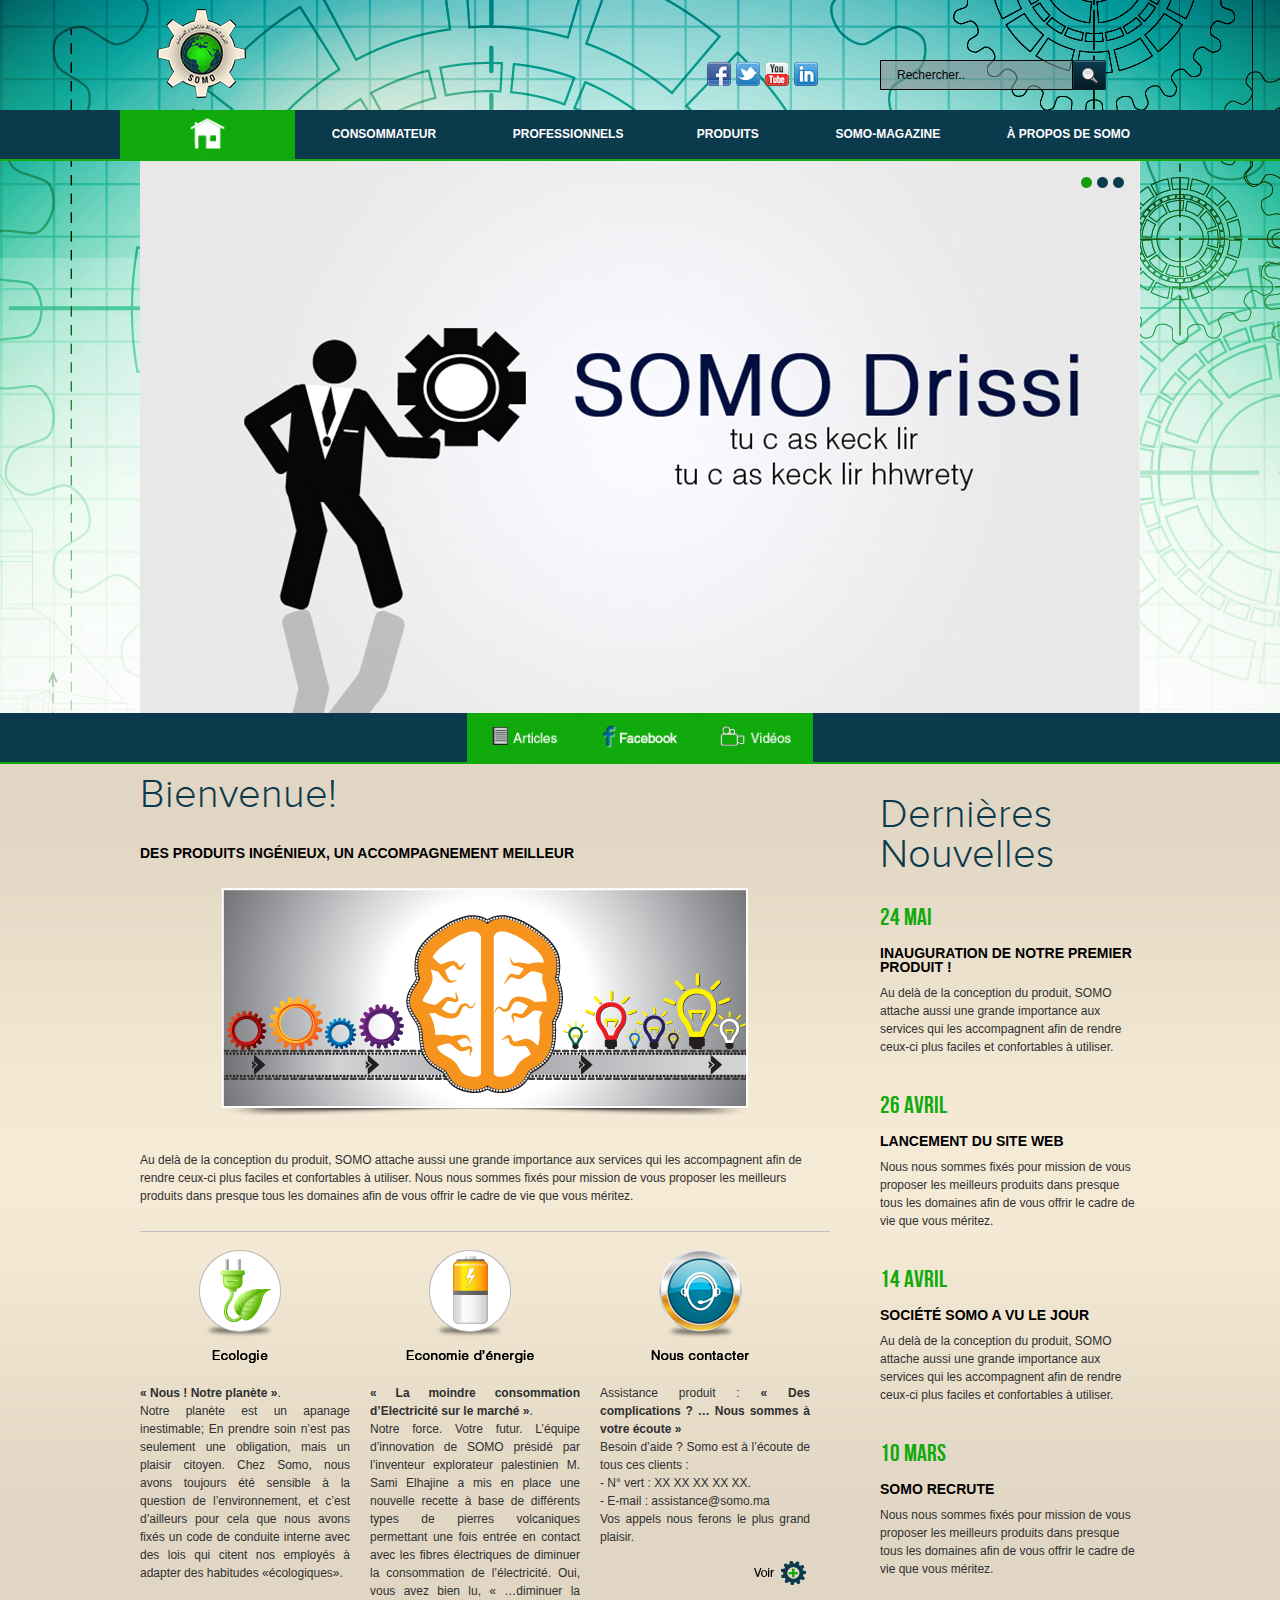
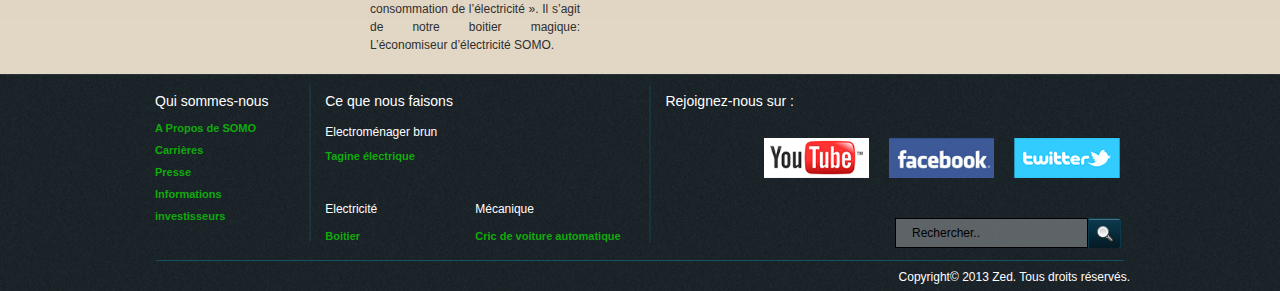
<file: index.html>
<!DOCTYPE html>
<html lang="fr">
    <head>
        <meta http-equiv="content-type" content="text/html; charset=utf-8" />
        <meta name="keywords" content="somo, somo, somo, somo" />
        <meta name="description" content="somo2 created" />
        <title>Somo.ma</title>
        <link rel="icon" href="images/somo_logo.ico" />
        <link rel="stylesheet" href="styles/reset.css" type="text/css"/>
        <link rel="stylesheet" href="styles/style.css" type="text/css"/>
        <link rel="stylesheet" href="styles/grid.css" type="text/css"/>
        <link rel="stylesheet" href="styles/stylesMenu.css" type="text/css"/> 
        <link rel="stylesheet" href="slider/style.css" type="text/css"  />
        <script type="text/javascript" src="js/jquery-1.7.1.min.js"></script>     
        <script type="text/javascript" src="slider/jquery.js"></script>
    </head>
    <body>
        <!--header -->
        <div class="bgheader">
            <div class="header">

                <div class="center">
                    <div id="logo">
                        <a href="index.html" class="" ><img class="" src="images/logo2.png" alt="Somo"></a>
                    </div>
                    <div class="right">
                        <table>
                            <tr>
                                <td>
                                    <ul class="social">
                                        <li><a href="#" class="" ><img class="" src="images/soc4.png" alt=""></a></li>
                                        <li><a href="#" class="" ><img class="" src="images/soc3.png" alt=""></a></li>
                                        <li><a href="#" class="" ><img class="" src="images/soc2.png" alt=""></a></li>
                                        <li><a href="#" class="" ><img class="" src="images/soc1.png" alt=""></a></li>

                                    </ul>
                                </td>
                                <td><div id="searchTop">
                                        <form method="get">
                                            <input type="text" class="search" name="recherche" onfocus="if (this.value === 'Rechercher..')
                                                        this.value = '';" onblur="if (this.value === '' || this.value === ' ')
                                                        this.value = 'Rechercher..';" value="Rechercher.." >
                                            <input type="submit" id="search-button" class="submit" value=""/>
                                        </form>
                                    </div>
                                </td>
                            </tr>
                        </table> 
                    </div>
                    <div class="clear"></div>
                </div> 
                <div class="wrapper">
                    <div class='cssmenu'>
                        <ul>
                            <li class='active'><a href='index.html'><span><img class="homi" src="./images/home.png" height="46" alt="Accueil"/></span></a></li>
                            <li class='has-sub'><a href='Consomateur.html'><span>&nbsp;&nbsp;&nbsp;&nbsp;&nbsp;CONSOMMATEUR&nbsp;&nbsp;&nbsp;&nbsp;&nbsp;&nbsp;&nbsp;</span></a>
                                <ul>
                                    <li class='last'><a href='#'><span>Electrom&eacute;nager Brun</span></a></li>
                                </ul>
                            </li>
                            <li class='has-sub'><a href='professionnels.html'><span>&nbsp;&nbsp;&nbsp;&nbsp;PROFESSIONNELS&nbsp;&nbsp;&nbsp;&nbsp;</span></a>
                                <ul>
                                    <li class='has-sub'><a href='#'><span>Electricit&eacute;</span></a>
                                        <ul>
                                            <li class='last'><a href='#'><span>Economiseur d'&eacute;lectricit&eacute;</span></a></li>
                                        </ul>
                                    </li>
                                    <li class='has-sub'><a href='#'><span>M&eacute;canique</span></a>
                                        <ul>
                                            <li class='last'><a href='#'><span>Cric Automatique</span></a></li>
                                        </ul>
                                    </li>
                                </ul>
                            </li>
                            <li class='has-sub'><a href='./products.html'><span>&nbsp;&nbsp;&nbsp;&nbsp;&nbsp;&nbsp;PRODUITS&nbsp;&nbsp;&nbsp;&nbsp;&nbsp;&nbsp;</span></a>
                                <ul>
                                    <li><a href='./products.html'><span>Tous Nos Produits</span></a></li>
                                    <li class='last'><a href='#'><span>Ou acheter ?</span></a></li>
                                </ul>
                            </li>
                            <li class='has-sub'><a href='#'><span>&nbsp;&nbsp;&nbsp;&nbsp;&nbsp;SOMO-MAGAZINE&nbsp;&nbsp;&nbsp;&nbsp;&nbsp;</span></a>
                                <ul>
                                    <li class='last'><a href='./mag.html'><span>TAGINELEC magazine</span></a></li>
                                </ul>
                            </li>
                            <li class='has-sub'><a href='./about.html'><span>&nbsp;&nbsp;&nbsp;&Agrave; PROPOS DE SOMO&nbsp;&nbsp;&nbsp;</span></a>
                                <ul>
                                    <li><a href='#'><span>Pr&eacute;sentation de l'Entreprise</span></a></li>
                                    <li><a href='#'><span>Entreprise Citoyenne</span></a></li>
                                    <li><a href='#'><span>Nos activit&eacute;s</span></a></li>
                                    <li><a href='#'><span>Nous contacter (Assistance produit)</span></a></li>
                                    <li><a href='#'><span>Rejoindre notre &eacute;quipe de travail</span></a></li>
                                    <li><a href='#'><span>Donn&eacute;es &Agrave; caract&egrave;re personnel</span></a></li>
                                    <li class='last'><a href='#'><span>Aspect juridique</span></a></li>
                                </ul>
                            </li>
                        </ul>
                    </div>
                </div>	
                <div id="slider-container1">
                    <div class="ws_images">
                        <ul>
                            <li><img src="./images/bannersomo2.jpg" alt="bannersomo" title="bannersomo" id="s1_0"/></li>
                            <li><img src="./images/bannersomo1.jpg" alt="bannersomo1" title="bannersomo1" id="s1_1"/></li>
                            <li><img src="./images/bannersomo3.jpg" alt="bannersomo3" title="bannersomo3" id="s1_3"/></li>
                        </ul>
                    </div>
                    <div class="ws_bullets">
                        <div>
                            <a href="#" title="bannersomo1">2</a>
                            <a href="#" title="bannersomo2">3</a>
                            <a href="#" title="bannersomo3">4</a>
                        </div>
                    </div>
                </div>
                <script type="text/javascript" src="slider/slider.js"></script>
                <script type="text/javascript" src="slider/script.js"></script>			
            </div>	

        </div>

        <div class="wrapper">
            <div class='cssmenu'>
                <ul>
                    <li class='active'><a href='index.html'><span><img class="homi" src="./images/articles.png" height="46" alt="Accueil"/></span></a></li>
                    <li class='active'><a href='#'><span><img class="homi" src="./images/facebook.png" height="46" alt="Accueil"/></span></a></li>
                    <li class='active'><a href='#'><span><img class="homi" src="./images/video.png" height="46" alt="Accueil"/></span></a></li>
                </ul>
            </div>
        </div>

        <!-- content -->
        <div class="center">
            <div class="content">
                <div class="wrapper">
                    <div class="grid_1">
                        <div class="wrapper">
                            <h1>Bienvenue!</h1>
                            <h2>Des produits ingénieux, un accompagnement meilleur</h2>
                            <br />
                            <img src="images/articles1.png" alt="" style="display: block; margin-left: auto;margin-right: auto">
                            <br /><br />
                            <p class="mb6">Au delà de la conception du produit, SOMO attache aussi une grande importance aux services qui les accompagnent afin de rendre ceux-ci plus faciles et confortables à utiliser. 
                                Nous nous sommes fixés pour mission de vous proposer les meilleurs produits dans presque tous les domaines afin de vous offrir le cadre de vie que vous méritez.</p>
                        </div>	
                        <div class="line"></div>
                        <div class="wrapper">
                            <div class="grid_3 mr35">
                                <img class="img mb25" src="images/Ecologie.png" alt="">
                                <div class="clear"></div>
                                <p  class="mt14"><b>« Nous ! Notre planète »</b>.<br /> Notre planète est un apanage inestimable; En prendre soin n’est pas seulement une obligation, mais un plaisir citoyen.
                                    Chez Somo, nous avons toujours été sensible à la question de l’environnement, et c’est d’ailleurs pour cela que nous avons fixés un code de conduite interne avec des lois qui citent nos employés à adapter des habitudes «écologiques».
                                </p>
                            </div>
                            <div class="grid_3 mr35">
                                <img class="img" src="images/Economie.png" alt="">
                                <div class="clear"></div>
                                <p class="mt14"><b>« La moindre consommation d’Electricité sur le marché »</b>.<br /> Notre force. Votre futur. L’équipe d’innovation de SOMO présidé par l’inventeur explorateur palestinien M. Sami Elhajine a mis en place une nouvelle recette à base de différents types de pierres volcaniques permettant une fois entrée en contact avec les fibres électriques de diminuer la consommation de l’électricité. Oui, vous avez bien lu, « …diminuer la consommation de l’électricité ». Il s’agit de notre boitier magique: L’économiseur d’électricité SOMO.
                                </p>
                            </div>
                            <div class="grid_3">
                                <img class="img mb25" src="images/contactez.png" alt="">
                                <div class="clear"></div>
                                <p  class="mt14">Assistance produit : <b>« Des complications ? … Nous sommes à votre écoute »</b><br />
                                    Besoin d’aide ? Somo est à l’écoute de tous ces clients :<br />
                                    -	N° vert : XX XX XX XX XX.<br />
                                    -	E-mail : assistance@somo.ma<br />
                                    Vos appels nous ferons le plus grand plaisir.<br />
                                </p>
                                <a class="read_more" href="#"><img class="img mb25" src="images/voir.png" alt=""></a><div class="clear"></div>
                            </div>
                            <div class="clear"></div>
                        </div>		
                    </div>	
                    <div class="grid_2">
                        <h1>Derni&egrave;res Nouvelles</h1>
                        <div class="news">
                            <span>24 Mai</span>
                            <h2>Inauguration de notre premier produit !</h2>
                            Au delà de la conception du produit, SOMO attache aussi une grande importance aux services qui les accompagnent afin de rendre ceux-ci plus faciles et confortables à utiliser.
                        </div>
                        <div class="news">
                            <span class="pt20">26 Avril</span>
                            <h2>Lancement du site web</h2>
                            Nous nous sommes fixés pour mission de vous proposer les meilleurs produits dans presque tous les domaines afin de vous offrir le cadre de vie que vous méritez.
                        </div>
                        <div class="news">
                            <span class="pt20">14 Avril</span>
                            <h2>Société Somo a vu le jour</h2>
                            Au delà de la conception du produit, SOMO attache aussi une grande importance aux services qui les accompagnent afin de rendre ceux-ci plus faciles et confortables à utiliser.
                        </div>
                        <div class="news">
                            <span class="pt20">10 Mars</span>
                            <h2>Somo recrute</h2>
                            Nous nous sommes fixés pour mission de vous proposer les meilleurs produits dans presque tous les domaines afin de vous offrir le cadre de vie que vous méritez. 
                        </div>
                    </div><div class="clear"></div>

                </div>

            </div>
        </div>						

        <!-- footer -->
        <div class="footer">
            <div class="center">
                <div class="wrapper pl15">
                    <div class="foot_ul">
                        <h4>Qui sommes-nous</h4>
                        <ul class="foot">
                            <li><a class="link_1" href="#">A Propos de SOMO</a></li>
                            <li><a class="link_1" href="#">Carrières</a></li>
                            <li><a class="link_1" href="#">Presse</a></li>
                            <li><a class="link_1" href="#">Informations</a></li>
                            <li><a class="link_1" href="#">investisseurs</a></li>
                        </ul><div class="clear"></div>
                    </div>
                    <div class="foot_ul">
                        <img class="split" src="./images/splitter.png"/>
                    </div>
                    <div class="foot_ul">
                        <h4>Ce que nous faisons</h4>
                        <div class="little">Electroménager brun</div>
                        <ul class="foot">
                            <li><a class="link_1" href="#">Tagine électrique</a></li>
                        </ul>
                        <table style="margin-top: 25px; float: right;">
                            <tr>
                                <td width="130"><div class="little" style="display:inline-block;">Electricité</div>
                                    <ul class="foot">
                                        <li><a class="link_1" href="#">Boitier</a></li>
                                    </ul></td>
                                <td width="170"><div class="little" style="display:inline-block;">Mécanique</div>
                                    <ul class="foot">
                                        <li><a class="link_1" href="#" style="width: 170px">Cric de voiture automatique</a></li>
                                    </ul></td>
                            </tr>
                        </table>
                        <div class="clear"></div>
                    </div>
                    <div class="foot_ul">
                        <img class="split" src="./images/splitter.png"/>
                    </div>
                    <h4 style="padding-bottom:20px; text-align:left">Rejoignez-nous sur :</h4>
                    <div class="right">
                        <div id="socialLeft">
                            <ul>
                                <li><a href='index.html'><img src="./images/twitter.jpg" alt="Accueil" height="40" /></a></li>
                                <li><a href='index.html'><img src="./images/face.jpg" alt="Accueil" height="40"/></a></li>
                                <li><a href='index.html'><img src="./images/youtube.jpg" alt="Accueil" height="40"/></a></li>
                            </ul>
                        </div>
                        <div id="search">
                            <form method="get">
                                <input type="text" class="search" name="recherche" onfocus="if (this.value === 'Rechercher..')
                                                        this.value = '';" onblur="if (this.value === '' || this.value === ' ')
                                                        this.value = 'Rechercher..';" value="Rechercher.." >
                                <input type="submit" id="search-button" class="submit" value=""/>
                            </form>
                        </div>
                        <div class="clear"></div>
                        <div class="clear"></div>
                    </div>
                    <div id="down">
                        <div class="foot_ul">
                            <img class="splitH" src="./images/splitter-horizentale.png"/>
                        </div>
                        <div class="policy">Copyright© 2013 Zed. Tous droits réservés.</div>    
                        <div class="clear"></div>                   
                    </div>


                </div>

            </div>

        </div>
    </body>
</html>
</file>
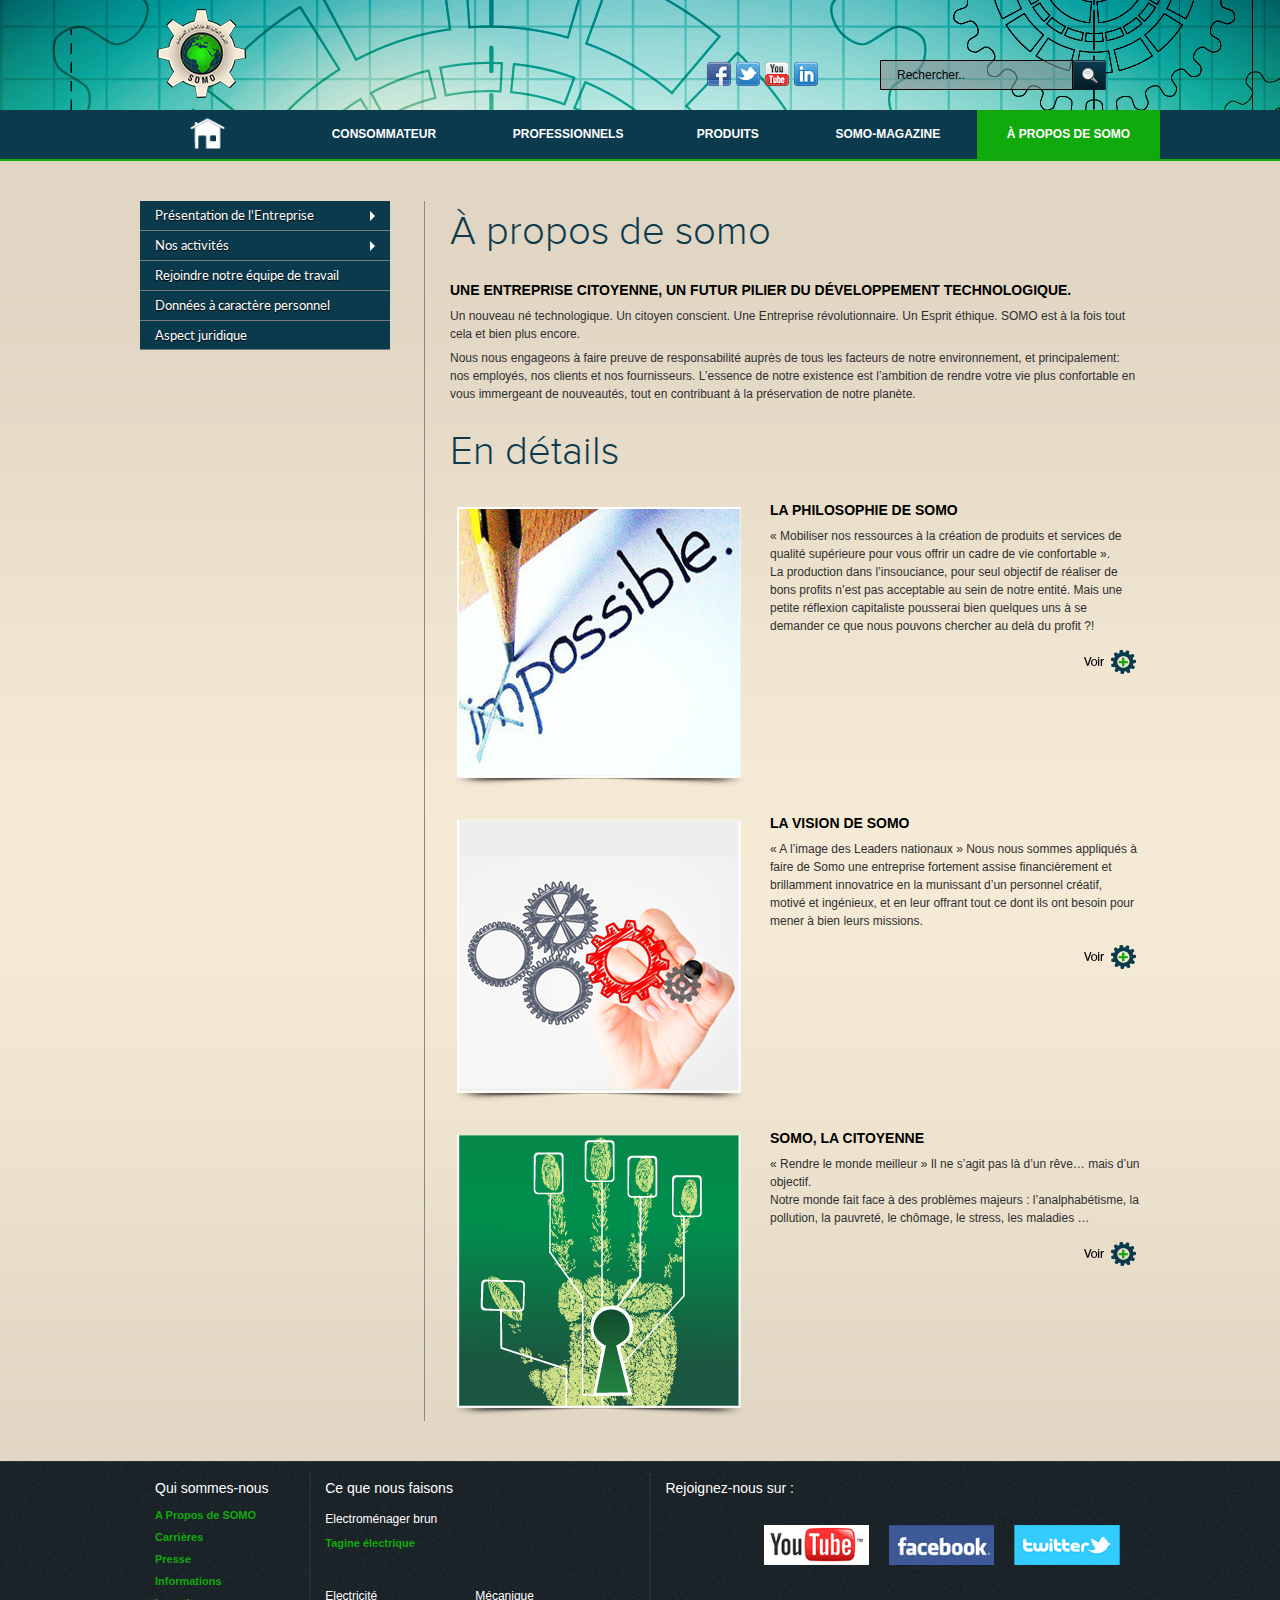
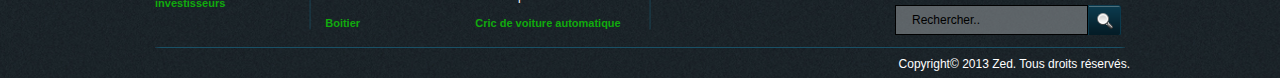
<file: about.html>
<!DOCTYPE html>
<html lang="fr">
    <head>
        <meta http-equiv="content-type" content="text/html; charset=utf-8" />
        <meta name="keywords" content="somo, somo, somo, somo" />
        <meta name="description" content="somo2 created" />
        <title>Somo - &Agrave; propos de Somo</title>
        <link rel="icon" href="images/somo_logo.ico" />
        <link rel="stylesheet" href="styles/reset.css" type="text/css"/>
        <link rel="stylesheet" href="styles/style.css" type="text/css"/>
        <link rel="stylesheet" href="styles/grid.css" type="text/css"/>
        <link rel="stylesheet" href="styles/stylesMenu.css" type="text/css"/> 
        <link rel='stylesheet' href='styles/MenuVerticale.css' type='text/css'  />
        <script type="text/javascript" src="js/jquery-1.7.1.min.js"></script>       
        <script src='http://ajax.googleapis.com/ajax/libs/jquery/1.10.2/jquery.min.js'></script>
        <script type='text/javascript' src='js/menu_jquery.js'></script>
    </head>

    <body class="noBanner">   
        <div class="bgheader">
            <div class="header">
                <!--header -->
                <div class="center">
                    <div id="logo">
                        <a href="index.html" class="" ><img class="" src="images/logo2.png" alt="Somo"></a>
                    </div>
                    <div class="right">
                        <table>
                            <tr>
                                <td>
                                    <ul class="social">
                                        <li><a href="#" class="" ><img class="" src="images/soc4.png" alt=""></a></li>
                                        <li><a href="#" class="" ><img class="" src="images/soc3.png" alt=""></a></li>
                                        <li><a href="#" class="" ><img class="" src="images/soc2.png" alt=""></a></li>
                                        <li><a href="#" class="" ><img class="" src="images/soc1.png" alt=""></a></li>

                                    </ul>
                                </td>
                                <td><div id="searchTop">
                                        <form method="get">
                                            <input type="text" class="search" name="recherche" onfocus="if (this.value === 'Rechercher..')
                                                        this.value = '';" onblur="if (this.value === '' || this.value === ' ')
                                                        this.value = 'Rechercher..';" value="Rechercher.." >
                                            <input type="submit" id="search-button" class="submit" value=""/>
                                        </form>
                                    </div>
                                </td>
                            </tr>
                        </table> 
                    </div>
                    <div class="clear"></div>
                </div> 
                <div class="wrapper">
                    <div class='cssmenu'>
                        <ul>
                            <li><a href='index.html'><span><img class="homi" src="./images/home.png" height="46" alt="Accueil"/></span></a></li>
                            <li class='has-sub'><a href='./Consomateur.html'><span>&nbsp;&nbsp;&nbsp;&nbsp;&nbsp;CONSOMMATEUR&nbsp;&nbsp;&nbsp;&nbsp;&nbsp;&nbsp;&nbsp;</span></a>
                                <ul>
                                    <li class='last'><a href='#'><span>Electrom&eacute;nager Brun</span></a></li>
                                </ul>
                            </li>
                            <li class='has-sub'><a href='#'><span>&nbsp;&nbsp;&nbsp;&nbsp;PROFESSIONNELS&nbsp;&nbsp;&nbsp;&nbsp;</span></a>
                                <ul>
                                    <li class='has-sub'><a href='#'><span>Electricit&eacute;</span></a>
                                        <ul>
                                            <li class='last'><a href='#'><span>Economiseur d'&eacute;lectricit&eacute;</span></a></li>
                                        </ul>
                                    </li>
                                    <li class='has-sub'><a href='#'><span>M&eacute;canique</span></a>
                                        <ul>
                                            <li class='last'><a href='#'><span>Cric Automatique</span></a></li>
                                        </ul>
                                    </li>
                                </ul>
                            </li>
                            <li class='has-sub'><a href='products.html'><span>&nbsp;&nbsp;&nbsp;&nbsp;&nbsp;&nbsp;PRODUITS&nbsp;&nbsp;&nbsp;&nbsp;&nbsp;&nbsp;</span></a>
                                <ul>
                                    <li><a href='products.html'><span>Tous Nos Produits</span></a></li>
                                    <li class='last'><a href='products.html'><span>Ou acheter ?</span></a></li>
                                </ul>
                            </li>
                            <li class='has-sub'><a href='mag.html'><span>&nbsp;&nbsp;&nbsp;&nbsp;&nbsp;SOMO-MAGAZINE&nbsp;&nbsp;&nbsp;&nbsp;&nbsp;</span></a>
                                <ul>
                                    <li class='last'><a href='#'><span>TAGINELEC magazine</span></a></li>
                                </ul>
                            </li>
                            <li class='active has-sub'><a href='#'><span>&nbsp;&nbsp;&nbsp;&Agrave; PROPOS DE SOMO&nbsp;&nbsp;&nbsp;</span></a>
                                <ul>
                                    <li><a href='#'><span>Pr&eacute;sentation de l'Entreprise</span></a></li>
                                    <li><a href='#'><span>Entreprise Citoyenne</span></a></li>
                                    <li><a href='#'><span>Nos activit&eacute;s</span></a></li>
                                    <li><a href='#'><span>Nous contacter (Assistance produit)</span></a></li>
                                    <li><a href='#'><span>Rejoindre notre &eacute;quipe de travail</span></a></li>
                                    <li><a href='#'><span>Donn&eacute;es &Agrave; caract&egrave;re personnel</span></a></li>
                                    <li class='last'><a href='#'><span>Aspect juridique</span></a></li>
                                </ul>
                            </li>
                        </ul>
                    </div>
                </div>	

                <!-- content -->
                <div class="center">
                    <div class="content">
                        <div class="wrapper">
                            <div class="grid_1_1">
                                <div class="wrapper">
                                    <h1>&Agrave; propos de somo</h1>
                                    <h2>Une Entreprise citoyenne, un futur pilier du développement technologique.</h2>
                                    <p class="mb6">Un nouveau né technologique. Un citoyen conscient. Une Entreprise révolutionnaire. Un Esprit éthique. SOMO est à la fois tout cela et bien plus encore.</p> 
                                    <p class="">Nous nous engageons à faire preuve de responsabilité auprès de tous les facteurs de notre environnement, et principalement: nos employés, nos clients et nos fournisseurs. L’essence de notre existence est l’ambition de rendre votre vie plus confortable en vous immergeant de nouveautés, tout en contribuant à la préservation de notre planète.</p>		
                                    <br>
                                    <h1>En détails</h1>
                                    <div class="wrapper">
                                        <img class="img mr35" src="images/apropos1.png" alt="">
                                        <h2>La philosophie de SOMO</h2>
                                        <p  class="">« Mobiliser nos ressources à la création de produits et services de qualité supérieure pour vous offrir un cadre de vie confortable ».<br>
                                            La production dans l’insouciance, pour seul objectif  de réaliser de bons profits n’est pas acceptable au sein de notre entité. Mais une petite réflexion capitaliste pousserai bien quelques uns à se demander ce que nous pouvons chercher au delà du profit ?!
                                        </p>
                                        <a class="read_more" href="#"><img class="img mb25" src="images/voir.png" alt=""></a>
                                        <div class="clear"></div>
                                    </div>
                                    <div class="wrapper pt25">	
                                        <img class="img mr35" src="images/apropos2.png" alt="">
                                        <h2>La Vision de SOMO</h2>
                                        <p class="">« A l’image des Leaders nationaux »
                                            Nous nous sommes appliqués à faire de Somo une entreprise fortement assise financièrement et brillamment innovatrice en la munissant d’un personnel créatif, motivé et ingénieux, et en leur offrant tout ce dont ils ont besoin pour mener à bien leurs missions.</p>
                                        <a class="read_more" href="#"><img class="img mb25" src="images/voir.png" alt=""></a>
                                        <div class="clear"></div>
                                    </div>
                                    <div class="wrapper pt25">	
                                        <img class="img mr35" src="images/apropos3.png" alt="">
                                        <h2>SOMO, la citoyenne </h2>
                                        <p class="">« Rendre le monde meilleur »
                                            Il ne s’agit pas là d’un rêve… mais d’un objectif.<br> Notre monde fait face à des problèmes majeurs : l’analphabétisme, la pollution, la pauvreté, le chômage, le stress, les maladies … 
                                        </p>
                                        <a class="read_more" href="#"><img class="img mb25" src="images/voir.png" alt=""></a>
                                        <div class="clear"></div>
                                    </div>			
                                </div>	
                            </div>
                            <div class="grid_2_1">
                                <div id='Vcssmenu'>
                                    <ul>
                                        <li class='Vhas-sub'><a href='about.html'><span>Présentation de l'Entreprise</span></a>
                                            <ul>
                                                <li><a href='#'><span>-  La philosophie de Somo</span></a></li>
                                                <li><a href='#'><span>-  La Vision de SOMO</span></a></li>
                                                <li class='Vlast'><a href='#'><span>-  Somo, la citoyenne</span></a></li>
                                            </ul>
                                        </li>
                                        <li class='Vhas-sub'><a href='#'><span>Nos activités</span></a>
                                            <ul>
                                                <li><a href='#'><span>-  La philosophie de Somo</span></a></li>
                                                <li><a href='#'><span>-  La Vision de SOMO</span></a></li>
                                                <li class='Vlast'><a href='#'><span>-  Somo, la citoyenne</span></a></li>
                                            </ul>
                                        </li>
                                        <li><a href='#'><span>Rejoindre notre équipe de travail</span></a></li>
                                        <li><a href='#'><span>Données à caractère personnel</span></a></li>
                                        <li class='Vlast'><a href='#'><span>Aspect juridique</span></a></li>
                                    </ul>
                                </div>
                            </div>
                            <div class="clear"></div>		
                        </div>			
                        <div class="clear"></div>
                    </div>
                </div>
            </div>
        </div>						

        <!-- footer -->
        <div class="footer">
            <div class="center">
                <div class="wrapper pl15">
                    <div class="foot_ul">
                        <h4>Qui sommes-nous</h4>
                        <ul class="foot">
                            <li><a class="link_1" href="#">A Propos de SOMO</a></li>
                            <li><a class="link_1" href="#">Carrières</a></li>
                            <li><a class="link_1" href="#">Presse</a></li>
                            <li><a class="link_1" href="#">Informations</a></li>
                            <li><a class="link_1" href="#">investisseurs</a></li>
                        </ul>
                        <div class="clear"></div>
                    </div>
                    <div class="foot_ul">
                        <img class="split" src="./images/splitter.png"/>
                    </div>
                    <div class="foot_ul">
                        <h4>Ce que nous faisons</h4>
                        <div class="little">Electroménager brun</div>
                        <ul class="foot">
                            <li><a class="link_1" href="#">Tagine électrique</a></li>
                        </ul>
                        <table style="margin-top: 25px; float: right;">
                            <tr>
                                <td width="130"><div class="little" style="display:inline-block;">Electricité</div>
                                    <ul class="foot">
                                        <li><a class="link_1" href="#">Boitier</a></li>
                                    </ul>
                                </td>
                                <td width="170"><div class="little" style="display:inline-block;">Mécanique</div>
                                    <ul class="foot">
                                        <li><a class="link_1" href="#" style="width: 170px">Cric de voiture automatique</a></li>
                                    </ul>
                                </td>
                            </tr>
                        </table>
                        <div class="clear"></div>
                    </div>
                    <div class="foot_ul">
                        <img class="split" src="./images/splitter.png"/>
                    </div>
                    <h4 style="padding-bottom:20px; text-align:left">Rejoignez-nous sur :</h4>
                    <div class="right">
                        <div id="socialLeft">
                            <ul>
                                <li><a href='index.html'><img src="./images/twitter.jpg" alt="Accueil" height="40" /></a></li>
                                <li><a href='index.html'><img src="./images/face.jpg" alt="Accueil" height="40"/></a></li>
                                <li><a href='index.html'><img src="./images/youtube.jpg" alt="Accueil" height="40"/></a></li>
                            </ul>
                        </div>
                        <div id="search">
                            <form method="get">
                                <input type="text" class="search" name="recherche" onfocus="if (this.value === 'Rechercher..')
                                                        this.value = '';" onblur="if (this.value === '' || this.value === ' ')
                                                        this.value = 'Rechercher..';" value="Rechercher.." >
                                <input type="submit" id="search-button" class="submit" value=""/>
                            </form>
                        </div>
                        <div class="clear"></div>
                        <div class="clear"></div>
                    </div>
                    <div id="down">
                        <div class="foot_ul">
                            <img class="splitH" src="./images/splitter-horizentale.png"/>
                        </div>
                        <div class="policy">Copyright© 2013 Zed. Tous droits réservés.</div>    
                        <div class="clear"></div>                   
                    </div>
                </div>
            </div>
        </div>
    </body>
</html>
</file>
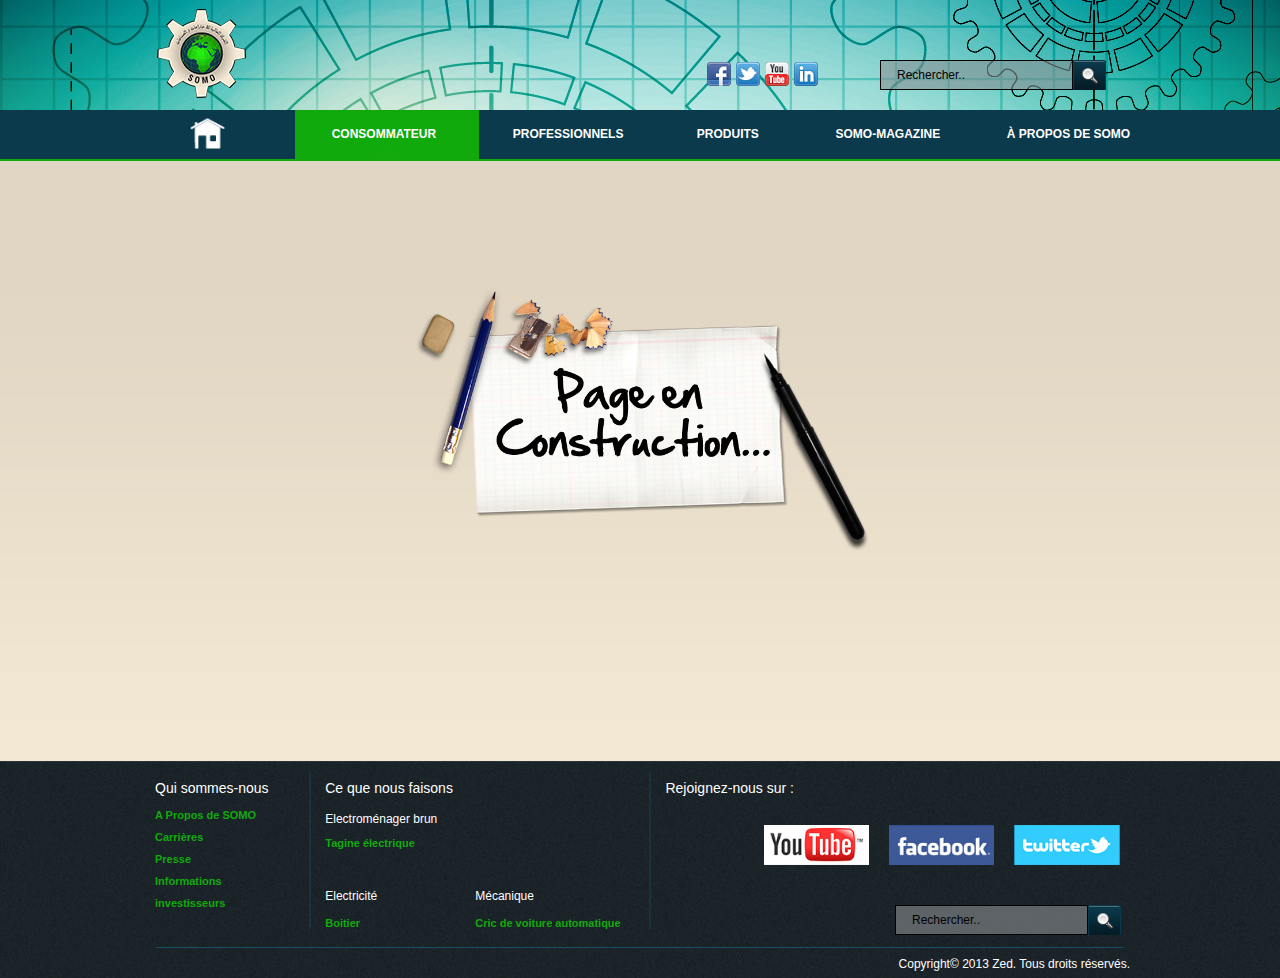
<file: Consomateur.html>
<!DOCTYPE html>
<html lang="en">
    <head>
        <meta http-equiv="content-type" content="text/html; charset=utf-8" />
        <meta name="keywords" content="somo, somo, somo, somo" />
        <meta name="description" content="somo2 created" />
        <title>Somo - Produits</title>
        <link rel="icon" href="images/somo_logo.ico" />
        <link rel="stylesheet" href="styles/reset.css" type="text/css"/>
        <link rel="stylesheet" href="styles/style.css" type="text/css"/>
        <link rel="stylesheet" href="styles/grid.css" type="text/css"/>
        <link rel="stylesheet" href="styles/stylesMenu.css" type="text/css"/> 
        <script type="text/javascript" src="js/jquery-1.7.1.min.js"></script>       
        <script src='http://ajax.googleapis.com/ajax/libs/jquery/1.10.2/jquery.min.js'></script>
        <script type='text/javascript' src='js/menu_jquery.js'></script>
    </head>
    <body class="noBanner">   
        <div class="bgheader">
            <div class="header">
                <!--header -->
                <div class="center">
                    <div id="logo">
                        <a href="index.html" class="" ><img class="" src="images/logo2.png" alt="Somo"></a>
                    </div>
                    <div class="right">
                        <table>
                            <tr>
                                <td>
                                    <ul class="social">
                                        <li><a href="#" class="" ><img class="" src="images/soc4.png" alt=""></a></li>
                                        <li><a href="#" class="" ><img class="" src="images/soc3.png" alt=""></a></li>
                                        <li><a href="#" class="" ><img class="" src="images/soc2.png" alt=""></a></li>
                                        <li><a href="#" class="" ><img class="" src="images/soc1.png" alt=""></a></li>

                                    </ul>
                                </td>
                                <td><div id="searchTop">
                                        <form method="get">
                                            <input type="text" class="search" name="recherche" onfocus="if (this.value === 'Rechercher..')
                                                        this.value = '';" onblur="if (this.value === '' || this.value === ' ')
                                                        this.value = 'Rechercher..';" value="Rechercher.." >
                                            <input type="submit" id="search-button" class="submit" value=""/>
                                        </form>
                                    </div>
                                </td>
                            </tr>
                        </table> 
                    </div>
                    <div class="clear"></div>
                </div> 
                <div class="wrapper">
                    <div class='cssmenu'>
                        <ul>
                            <li><a href='index.html'><span><img class="homi" src="./images/home.png" height="46" alt="Accueil"/></span></a></li>
                            <li class='active has-sub'><a href='#'><span>&nbsp;&nbsp;&nbsp;&nbsp;&nbsp;CONSOMMATEUR&nbsp;&nbsp;&nbsp;&nbsp;&nbsp;&nbsp;&nbsp;</span></a>
                                <ul>
                                    <li class='last'><a href='#'><span>Electrom&eacute;nager Brun</span></a></li>
                                </ul>
                            </li>
                            <li class='has-sub'><a href='professionnels.html'><span>&nbsp;&nbsp;&nbsp;&nbsp;PROFESSIONNELS&nbsp;&nbsp;&nbsp;&nbsp;</span></a>
                                <ul>
                                    <li class='has-sub'><a href='#'><span>Electricit&eacute;</span></a>
                                        <ul>
                                            <li class='last'><a href='#'><span>Economiseur d'&eacute;lectricit&eacute;</span></a></li>
                                        </ul>
                                    </li>
                                    <li class='has-sub'><a href='#'><span>M&eacute;canique</span></a>
                                        <ul>
                                            <li class='last'><a href='#'><span>Cric Automatique</span></a></li>
                                        </ul>
                                    </li>
                                </ul>
                            </li>
                            <li class='has-sub'><a href='./products.html'><span>&nbsp;&nbsp;&nbsp;&nbsp;&nbsp;&nbsp;PRODUITS&nbsp;&nbsp;&nbsp;&nbsp;&nbsp;&nbsp;</span></a>
                                <ul>
                                    <li><a href='#'><span>Tous Nos Produits</span></a></li>
                                    <li class='last'><a href='#'><span>Ou acheter ?</span></a></li>
                                </ul>
                            </li>
                            <li class='has-sub'><a href='#'><span>&nbsp;&nbsp;&nbsp;&nbsp;&nbsp;SOMO-MAGAZINE&nbsp;&nbsp;&nbsp;&nbsp;&nbsp;</span></a>
                                <ul>
                                    <li class='last'><a href='#'><span>TAGINELEC magazine</span></a></li>
                                </ul>
                            </li>
                            <li class='has-sub'><a href='about.html'><span>&nbsp;&nbsp;&nbsp;&Agrave; PROPOS DE SOMO&nbsp;&nbsp;&nbsp;</span></a>
                                <ul>
                                    <li><a href='#'><span>Pr&eacute;sentation de l'Entreprise</span></a></li>
                                    <li><a href='#'><span>Entreprise Citoyenne</span></a></li>
                                    <li><a href='#'><span>Nos activit&eacute;s</span></a></li>
                                    <li><a href='#'><span>Nous contacter (Assistance produit)</span></a></li>
                                    <li><a href='#'><span>Rejoindre notre &eacute;quipe de travail</span></a></li>
                                    <li><a href='#'><span>Donn&eacute;es &Agrave; caract&egrave;re personnel</span></a></li>
                                    <li class='last'><a href='#'><span>Aspect juridique</span></a></li>
                                </ul>
                            </li>
                        </ul>
                    </div>
                </div>	

                <!-- content -->
                <div class="center">
                    <div class="content">
                        <div class="wrapper" style="height:500px">
                            	<img src="images/page-en-construction.png" style="margin-top:100px; height:300px; display: block; margin-left: auto;margin-right: auto">
                            <div class="clear"></div>
                        </div>			
                    </div>
                </div>		
            </div>

        </div>

        <!-- footer -->
        <div class="footer">
            <div class="center">
                <div class="wrapper pl15">
                    <div class="foot_ul">
                        <h4>Qui sommes-nous</h4>
                        <ul class="foot">
                            <li><a class="link_1" href="#">A Propos de SOMO</a></li>
                            <li><a class="link_1" href="#">Carrières</a></li>
                            <li><a class="link_1" href="#">Presse</a></li>
                            <li><a class="link_1" href="#">Informations</a></li>
                            <li><a class="link_1" href="#">investisseurs</a></li>
                        </ul>
                        <div class="clear"></div>
                    </div>
                    <div class="foot_ul">
                        <img class="split" src="./images/splitter.png"/>
                    </div>
                    <div class="foot_ul">
                        <h4>Ce que nous faisons</h4>
                        <div class="little">Electroménager brun</div>
                        <ul class="foot">
                            <li><a class="link_1" href="#">Tagine électrique</a></li>

                        </ul>
                        <table style="margin-top: 25px; float: right;">
                            <tr>
                                <td width="130"><div class="little" style="display:inline-block;">Electricité</div>
                                    <ul class="foot">
                                        <li><a class="link_1" href="#">Boitier</a></li>
                                    </ul>
                                </td>
                                <td width="170"><div class="little" style="display:inline-block;">Mécanique</div>
                                    <ul class="foot">
                                        <li><a class="link_1" href="#" style="width: 170px">Cric de voiture automatique</a></li>
                                    </ul>
                                </td>
                            </tr>
                        </table>
                        <div class="clear"></div>
                    </div>
                    <div class="foot_ul">
                        <img class="split" src="./images/splitter.png"/>
                    </div>
                    <h4 style="padding-bottom:20px; text-align:left">Rejoignez-nous sur :</h4>
                    <div class="right">
                        <div id="socialLeft">
                            <ul>
                                <li><a href='index.html'><img src="./images/twitter.jpg" alt="Accueil" height="40" /></a></li>
                                <li><a href='index.html'><img src="./images/face.jpg" alt="Accueil" height="40"/></a></li>
                                <li><a href='index.html'><img src="./images/youtube.jpg" alt="Accueil" height="40"/></a></li>
                            </ul>
                        </div>
                        <div id="search">
                            <form method="get">
                                <input type="text" class="search" name="recherche" onfocus="if (this.value === 'Rechercher..')
                                                        this.value = '';" onblur="if (this.value === '' || this.value === ' ')
                                                        this.value = 'Rechercher..';" value="Rechercher.." >
                                <input type="submit" id="search-button" class="submit" value=""/>
                            </form>
                        </div>
                        <div class="clear"></div>
                        <div class="clear"></div>
                    </div>
                    <div id="down">
                        <div class="foot_ul">
                            <img class="splitH" src="./images/splitter-horizentale.png"/>
                        </div>
                        <div class="policy">Copyright© 2013 Zed. Tous droits réservés.</div>    
                        <div class="clear"></div>                   
                    </div>
                </div>
            </div>
        </div>
    </body>
</html>
</file>
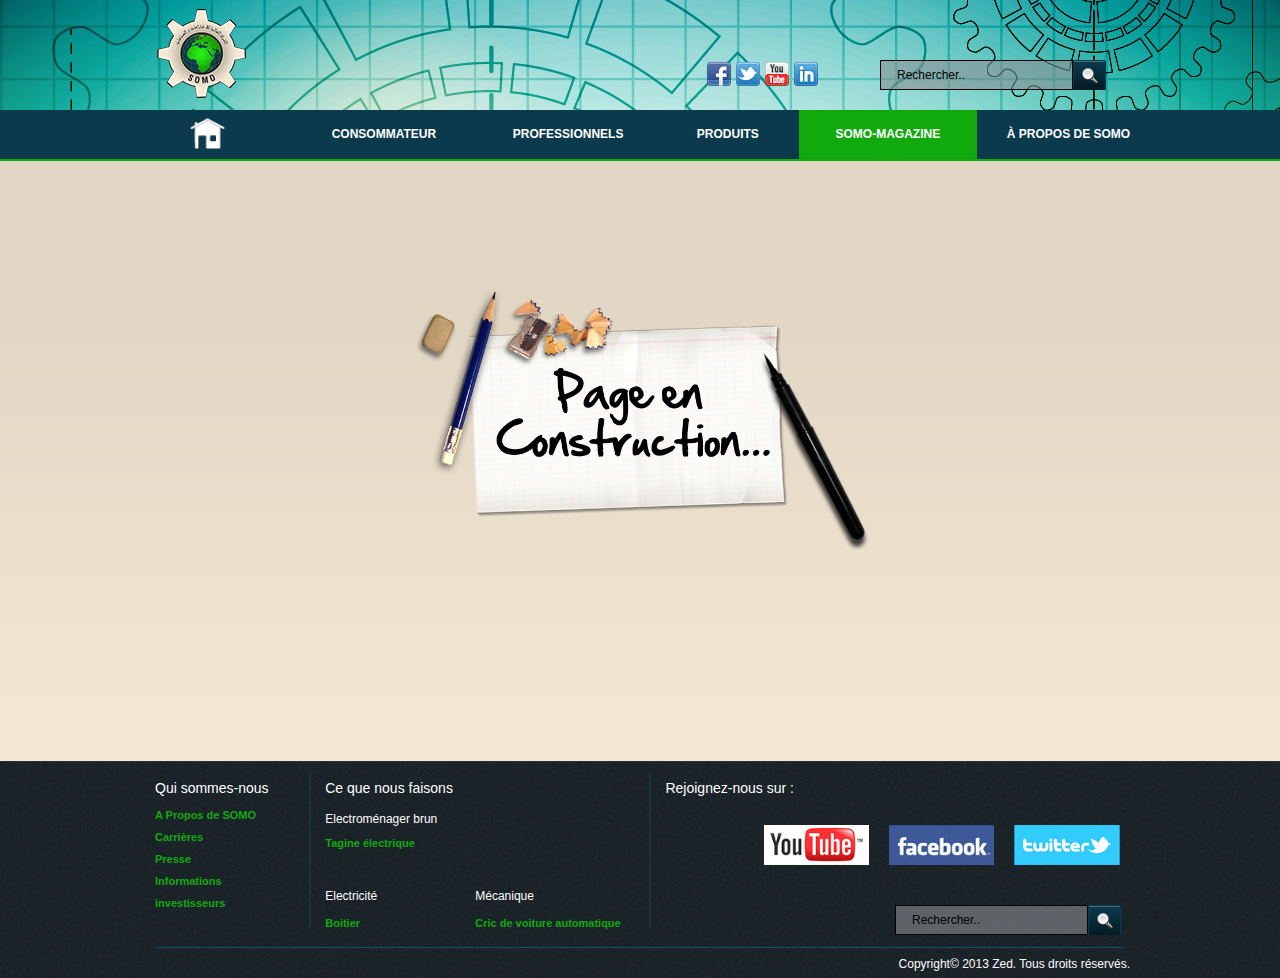
<file: mag.html>
<!DOCTYPE html>
<html lang="en">
    <head>
        <meta http-equiv="content-type" content="text/html; charset=utf-8" />
        <meta name="keywords" content="somo, somo, somo, somo" />
        <meta name="description" content="somo2 created" />
        <title>Somo - Produits</title>
        <link rel="icon" href="images/somo_logo.ico" />
        <link rel="stylesheet" href="styles/reset.css" type="text/css"/>
        <link rel="stylesheet" href="styles/style.css" type="text/css"/>
        <link rel="stylesheet" href="styles/grid.css" type="text/css"/>
        <link rel="stylesheet" href="styles/stylesMenu.css" type="text/css"/> 
        <script type="text/javascript" src="js/jquery-1.7.1.min.js"></script>       
        <script src='http://ajax.googleapis.com/ajax/libs/jquery/1.10.2/jquery.min.js'></script>
        <script type='text/javascript' src='js/menu_jquery.js'></script>
    </head>
    <body class="noBanner">   
        <div class="bgheader">
            <div class="header">
                <!--header -->
                <div class="center">
                    <div id="logo">
                        <a href="index.html" class="" ><img class="" src="images/logo2.png" alt="Somo"></a>
                    </div>
                    <div class="right">
                        <table>
                            <tr>
                                <td>
                                    <ul class="social">
                                        <li><a href="#" class="" ><img class="" src="images/soc4.png" alt=""></a></li>
                                        <li><a href="#" class="" ><img class="" src="images/soc3.png" alt=""></a></li>
                                        <li><a href="#" class="" ><img class="" src="images/soc2.png" alt=""></a></li>
                                        <li><a href="#" class="" ><img class="" src="images/soc1.png" alt=""></a></li>

                                    </ul>
                                </td>
                                <td><div id="searchTop">
                                        <form method="get">
                                            <input type="text" class="search" name="recherche" onfocus="if (this.value === 'Rechercher..')
                                                        this.value = '';" onblur="if (this.value === '' || this.value === ' ')
                                                        this.value = 'Rechercher..';" value="Rechercher.." >
                                            <input type="submit" id="search-button" class="submit" value=""/>
                                        </form>
                                    </div>
                                </td>
                            </tr>
                        </table> 
                    </div>
                    <div class="clear"></div>
                </div> 
                <div class="wrapper">
                    <div class='cssmenu'>
                        <ul>
                            <li><a href='index.html'><span><img class="homi" src="./images/home.png" height="46" alt="Accueil"/></span></a></li>
                            <li class='has-sub'><a href='Consomateur.html'><span>&nbsp;&nbsp;&nbsp;&nbsp;&nbsp;CONSOMMATEUR&nbsp;&nbsp;&nbsp;&nbsp;&nbsp;&nbsp;&nbsp;</span></a>
                                <ul>
                                    <li class='last'><a href='#'><span>Electrom&eacute;nager Brun</span></a></li>
                                </ul>
                            </li>
                            <li class='has-sub'><a href='professionnels.html'><span>&nbsp;&nbsp;&nbsp;&nbsp;PROFESSIONNELS&nbsp;&nbsp;&nbsp;&nbsp;</span></a>
                                <ul>
                                    <li class='has-sub'><a href='#'><span>Electricit&eacute;</span></a>
                                        <ul>
                                            <li class='last'><a href='#'><span>Economiseur d'&eacute;lectricit&eacute;</span></a></li>
                                        </ul>
                                    </li>
                                    <li class='has-sub'><a href='#'><span>M&eacute;canique</span></a>
                                        <ul>
                                            <li class='last'><a href='#'><span>Cric Automatique</span></a></li>
                                        </ul>
                                    </li>
                                </ul>
                            </li>
                            <li class='has-sub'><a href='./products.html'><span>&nbsp;&nbsp;&nbsp;&nbsp;&nbsp;&nbsp;PRODUITS&nbsp;&nbsp;&nbsp;&nbsp;&nbsp;&nbsp;</span></a>
                                <ul>
                                    <li><a href='#'><span>Tous Nos Produits</span></a></li>
                                    <li class='last'><a href='#'><span>Ou acheter ?</span></a></li>
                                </ul>
                            </li>
                            <li class='active has-sub'><a href='#'><span>&nbsp;&nbsp;&nbsp;&nbsp;&nbsp;SOMO-MAGAZINE&nbsp;&nbsp;&nbsp;&nbsp;&nbsp;</span></a>
                                <ul>
                                    <li class='last'><a href='#'><span>TAGINELEC magazine</span></a></li>
                                </ul>
                            </li>
                            <li class='has-sub'><a href='about.html'><span>&nbsp;&nbsp;&nbsp;&Agrave; PROPOS DE SOMO&nbsp;&nbsp;&nbsp;</span></a>
                                <ul>
                                    <li><a href='#'><span>Pr&eacute;sentation de l'Entreprise</span></a></li>
                                    <li><a href='#'><span>Entreprise Citoyenne</span></a></li>
                                    <li><a href='#'><span>Nos activit&eacute;s</span></a></li>
                                    <li><a href='#'><span>Nous contacter (Assistance produit)</span></a></li>
                                    <li><a href='#'><span>Rejoindre notre &eacute;quipe de travail</span></a></li>
                                    <li><a href='#'><span>Donn&eacute;es &Agrave; caract&egrave;re personnel</span></a></li>
                                    <li class='last'><a href='#'><span>Aspect juridique</span></a></li>
                                </ul>
                            </li>
                        </ul>
                    </div>
                </div>	

                <!-- content -->
                <div class="center">
                    <div class="content">
                        <div class="wrapper" style="height:500px">
                             <img src="images/page-en-construction.png" style="margin-top:100px; height:300px; display: block; margin-left: auto;margin-right: auto">
                            <div class="clear"></div>
                        </div>			
                    </div>
                </div>		
            </div>

        </div>

        <!-- footer -->
        <div class="footer">
            <div class="center">
                <div class="wrapper pl15">
                    <div class="foot_ul">
                        <h4>Qui sommes-nous</h4>
                        <ul class="foot">
                            <li><a class="link_1" href="#">A Propos de SOMO</a></li>
                            <li><a class="link_1" href="#">Carrières</a></li>
                            <li><a class="link_1" href="#">Presse</a></li>
                            <li><a class="link_1" href="#">Informations</a></li>
                            <li><a class="link_1" href="#">investisseurs</a></li>
                        </ul>
                        <div class="clear"></div>
                    </div>
                    <div class="foot_ul">
                        <img class="split" src="./images/splitter.png"/>
                    </div>
                    <div class="foot_ul">
                        <h4>Ce que nous faisons</h4>
                        <div class="little">Electroménager brun</div>
                        <ul class="foot">
                            <li><a class="link_1" href="#">Tagine électrique</a></li>
                        </ul>
                        <table style="margin-top: 25px; float: right;">
                            <tr>
                                <td width="130"><div class="little" style="display:inline-block;">Electricité</div>
                                    <ul class="foot">
                                        <li><a class="link_1" href="#">Boitier</a></li>
                                    </ul>
                                </td>
                                <td width="170"><div class="little" style="display:inline-block;">Mécanique</div>
                                    <ul class="foot">
                                        <li><a class="link_1" href="#" style="width: 170px">Cric de voiture automatique</a></li>
                                    </ul>
                                </td>
                            </tr>
                        </table>
                        <div class="clear"></div>
                    </div>
                    <div class="foot_ul">
                        <img class="split" src="./images/splitter.png"/>
                    </div>
                    <h4 style="padding-bottom:20px; text-align:left">Rejoignez-nous sur :</h4>
                    <div class="right">
                        <div id="socialLeft">
                            <ul>
                                <li><a href='index.html'><img src="./images/twitter.jpg" alt="Accueil" height="40" /></a></li>
                                <li><a href='index.html'><img src="./images/face.jpg" alt="Accueil" height="40"/></a></li>
                                <li><a href='index.html'><img src="./images/youtube.jpg" alt="Accueil" height="40"/></a></li>
                            </ul>
                        </div>
                        <div id="search">
                            <form method="get">
                                <input type="text" class="search" name="recherche" onfocus="if (this.value === 'Rechercher..')
                                                        this.value = '';" onblur="if (this.value === '' || this.value === ' ')
                                                        this.value = 'Rechercher..';" value="Rechercher.." >
                                <input type="submit" id="search-button" class="submit" value=""/>
                            </form>
                        </div>
                        <div class="clear"></div>
                        <div class="clear"></div>
                    </div>
                    <div id="down">
                        <div class="foot_ul">
                            <img class="splitH" src="./images/splitter-horizentale.png"/>
                        </div>
                        <div class="policy">Copyright© 2013 Zed. Tous droits réservés.</div>    
                        <div class="clear"></div>                   
                    </div>
                </div>
            </div>
        </div>
    </body>
</html>
</file>
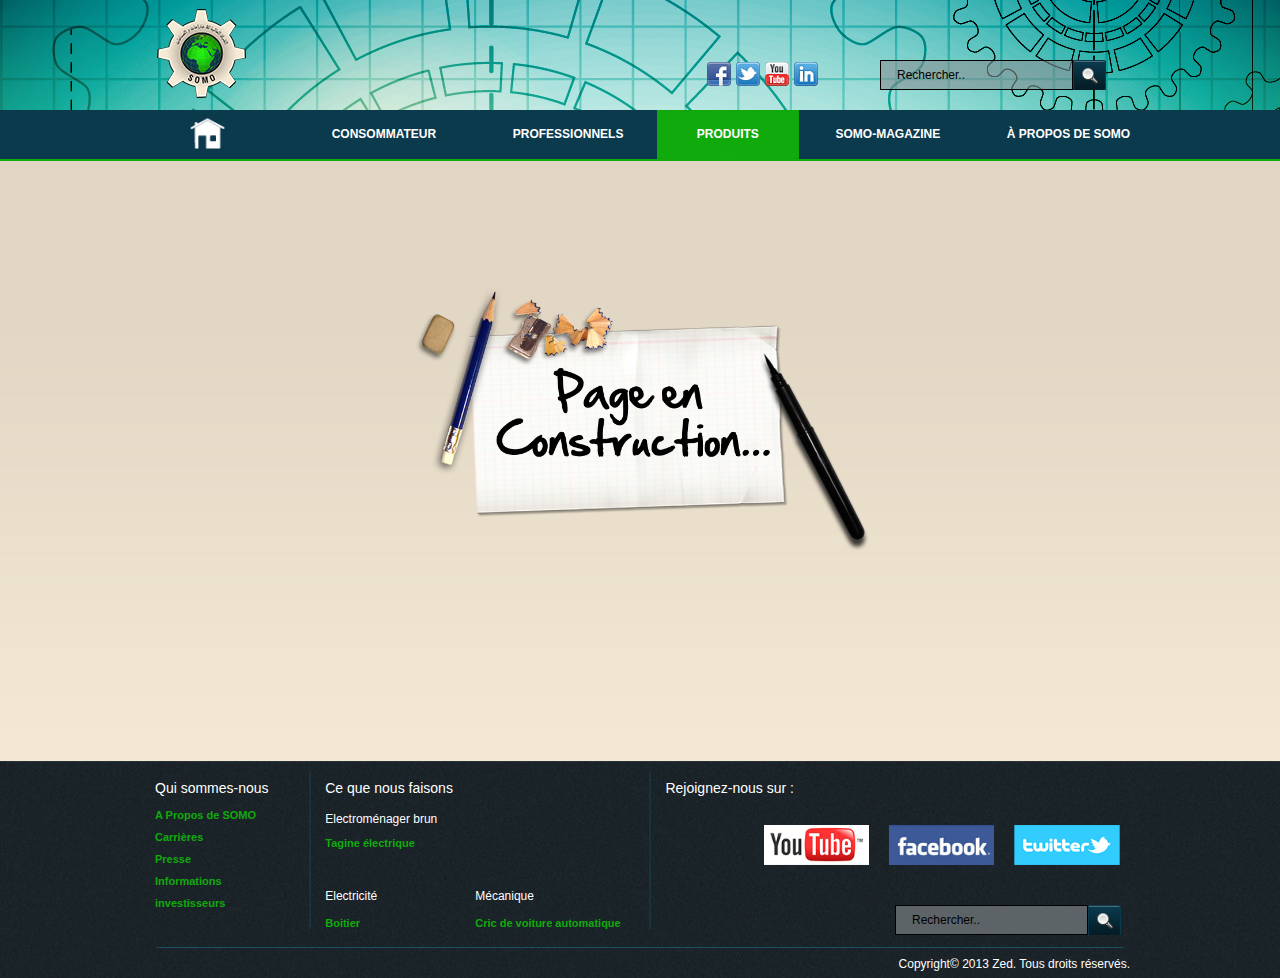
<file: products.html>
<!DOCTYPE html>
<html lang="en">
    <head>
        <meta http-equiv="content-type" content="text/html; charset=utf-8" />
        <meta name="keywords" content="somo, somo, somo, somo" />
        <meta name="description" content="somo2 created" />
        <title>Somo - Produits</title>
        <link rel="icon" href="images/somo_logo.ico" />
        <link rel="stylesheet" href="styles/reset.css" type="text/css"/>
        <link rel="stylesheet" href="styles/style.css" type="text/css"/>
        <link rel="stylesheet" href="styles/grid.css" type="text/css"/>
        <link rel="stylesheet" href="styles/stylesMenu.css" type="text/css"/> 
        <script type="text/javascript" src="js/jquery-1.7.1.min.js"></script>       
        <script src='http://ajax.googleapis.com/ajax/libs/jquery/1.10.2/jquery.min.js'></script>
        <script type='text/javascript' src='js/menu_jquery.js'></script>
    </head>
    <body class="noBanner">   
        <div class="bgheader">
            <div class="header">
                <!--header -->
                <div class="center">
                    <div id="logo">
                        <a href="index.html" class="" ><img class="" src="images/logo2.png" alt="Somo"></a>
                    </div>
                    <div class="right">
                        <table>
                            <tr>
                                <td>
                                    <ul class="social">
                                        <li><a href="#" class="" ><img class="" src="images/soc4.png" alt=""></a></li>
                                        <li><a href="#" class="" ><img class="" src="images/soc3.png" alt=""></a></li>
                                        <li><a href="#" class="" ><img class="" src="images/soc2.png" alt=""></a></li>
                                        <li><a href="#" class="" ><img class="" src="images/soc1.png" alt=""></a></li>

                                    </ul>
                                </td>
                                <td><div id="searchTop">
                                        <form method="get">
                                            <input type="text" class="search" name="recherche" onfocus="if (this.value === 'Rechercher..')
                                                        this.value = '';" onblur="if (this.value === '' || this.value === ' ')
                                                        this.value = 'Rechercher..';" value="Rechercher.." >
                                            <input type="submit" id="search-button" class="submit" value=""/>
                                        </form>
                                    </div>
                                </td>
                            </tr>
                        </table> 
                    </div>
                    <div class="clear"></div>
                </div> 
                <div class="wrapper">
                    <div class='cssmenu'>
                        <ul>
                            <li><a href='index.html'><span><img class="homi" src="./images/home.png" height="46" alt="Accueil"/></span></a></li>
                            <li class='has-sub'><a href='./Consomateur.html'><span>&nbsp;&nbsp;&nbsp;&nbsp;&nbsp;CONSOMMATEUR&nbsp;&nbsp;&nbsp;&nbsp;&nbsp;&nbsp;&nbsp;</span></a>
                                <ul>
                                    <li class='last'><a href='#'><span>Electrom&eacute;nager Brun</span></a></li>
                                </ul>
                            </li>
                            <li class='has-sub'><a href='professionnels.html'><span>&nbsp;&nbsp;&nbsp;&nbsp;PROFESSIONNELS&nbsp;&nbsp;&nbsp;&nbsp;</span></a>
                                <ul>
                                    <li class='has-sub'><a href='#'><span>Electricit&eacute;</span></a>
                                        <ul>
                                            <li class='last'><a href='#'><span>Economiseur d'&eacute;lectricit&eacute;</span></a></li>
                                        </ul>
                                    </li>
                                    <li class='has-sub'><a href='#'><span>M&eacute;canique</span></a>
                                        <ul>
                                            <li class='last'><a href='#'><span>Cric Automatique</span></a></li>
                                        </ul>
                                    </li>
                                </ul>
                            </li>
                            <li class='active has-sub'><a href='#'><span>&nbsp;&nbsp;&nbsp;&nbsp;&nbsp;&nbsp;PRODUITS&nbsp;&nbsp;&nbsp;&nbsp;&nbsp;&nbsp;</span></a>
                                <ul>
                                    <li><a href='#'><span>Tous Nos Produits</span></a></li>
                                    <li class='last'><a href='#'><span>Ou acheter ?</span></a></li>
                                </ul>
                            </li>
                            <li class='has-sub'><a href='mag.html'><span>&nbsp;&nbsp;&nbsp;&nbsp;&nbsp;SOMO-MAGAZINE&nbsp;&nbsp;&nbsp;&nbsp;&nbsp;</span></a>
                                <ul>
                                    <li class='last'><a href='#'><span>TAGINELEC magazine</span></a></li>
                                </ul>
                            </li>
                            <li class='has-sub'><a href='about.html'><span>&nbsp;&nbsp;&nbsp;&Agrave; PROPOS DE SOMO&nbsp;&nbsp;&nbsp;</span></a>
                                <ul>
                                    <li><a href='#'><span>Pr&eacute;sentation de l'Entreprise</span></a></li>
                                    <li><a href='#'><span>Entreprise Citoyenne</span></a></li>
                                    <li><a href='#'><span>Nos activit&eacute;s</span></a></li>
                                    <li><a href='#'><span>Nous contacter (Assistance produit)</span></a></li>
                                    <li><a href='#'><span>Rejoindre notre &eacute;quipe de travail</span></a></li>
                                    <li><a href='#'><span>Donn&eacute;es &Agrave; caract&egrave;re personnel</span></a></li>
                                    <li class='last'><a href='#'><span>Aspect juridique</span></a></li>
                                </ul>
                            </li>
                        </ul>
                    </div>
                </div>	

                <!-- content -->
                <div class="center">
                    <div class="content">
                        <div class="wrapper" style="height:500px">
                             <img src="images/page-en-construction.png" style="margin-top:100px; height:300px; display: block; margin-left: auto;margin-right: auto">
                            <div class="clear"></div>
                        </div>			
                    </div>
                </div>		
            </div>

        </div>

        <!-- footer -->
        <div class="footer">
            <div class="center">
                <div class="wrapper pl15">
                    <div class="foot_ul">
                        <h4>Qui sommes-nous</h4>
                        <ul class="foot">
                            <li><a class="link_1" href="#">A Propos de SOMO</a></li>
                            <li><a class="link_1" href="#">Carrières</a></li>
                            <li><a class="link_1" href="#">Presse</a></li>
                            <li><a class="link_1" href="#">Informations</a></li>
                            <li><a class="link_1" href="#">investisseurs</a></li>
                        </ul>
                        <div class="clear"></div>
                    </div>
                    <div class="foot_ul">
                        <img class="split" src="./images/splitter.png"/>
                    </div>
                    <div class="foot_ul">
                        <h4>Ce que nous faisons</h4>
                        <div class="little">Electroménager brun</div>
                        <ul class="foot">
                            <li><a class="link_1" href="#">Tagine électrique</a></li>
                        </ul>
                        <table style="margin-top: 25px; float: right;">
                            <tr>
                                <td width="130"><div class="little" style="display:inline-block;">Electricité</div>
                                    <ul class="foot">
                                        <li><a class="link_1" href="#">Boitier</a></li>
                                    </ul>
                                </td>
                                <td width="170"><div class="little" style="display:inline-block;">Mécanique</div>
                                    <ul class="foot">
                                        <li><a class="link_1" href="#" style="width: 170px">Cric de voiture automatique</a></li>
                                    </ul>
                                </td>
                            </tr>
                        </table>
                        <div class="clear"></div>
                    </div>
                    <div class="foot_ul">
                        <img class="split" src="./images/splitter.png"/>
                    </div>
                    <h4 style="padding-bottom:20px; text-align:left">Rejoignez-nous sur :</h4>
                    <div class="right">
                        <div id="socialLeft">
                            <ul>
                                <li><a href='index.html'><img src="./images/twitter.jpg" alt="Accueil" height="40" /></a></li>
                                <li><a href='index.html'><img src="./images/face.jpg" alt="Accueil" height="40"/></a></li>
                                <li><a href='index.html'><img src="./images/youtube.jpg" alt="Accueil" height="40"/></a></li>
                            </ul>
                        </div>
                        <div id="search">
                            <form method="get">
                                <input type="text" class="search" name="recherche" onfocus="if (this.value === 'Rechercher..')
                                                        this.value = '';" onblur="if (this.value === '' || this.value === ' ')
                                                        this.value = 'Rechercher..';" value="Rechercher.." >
                                <input type="submit" id="search-button" class="submit" value=""/>
                            </form>
                        </div>
                        <div class="clear"></div>
                        <div class="clear"></div>
                    </div>
                    <div id="down">
                        <div class="foot_ul">
                            <img class="splitH" src="./images/splitter-horizentale.png"/>
                        </div>
                        <div class="policy">Copyright© 2013 Zed. Tous droits réservés.</div>    
                        <div class="clear"></div>                   
                    </div>
                </div>
            </div>
        </div>
    </body>
</html>
</file>
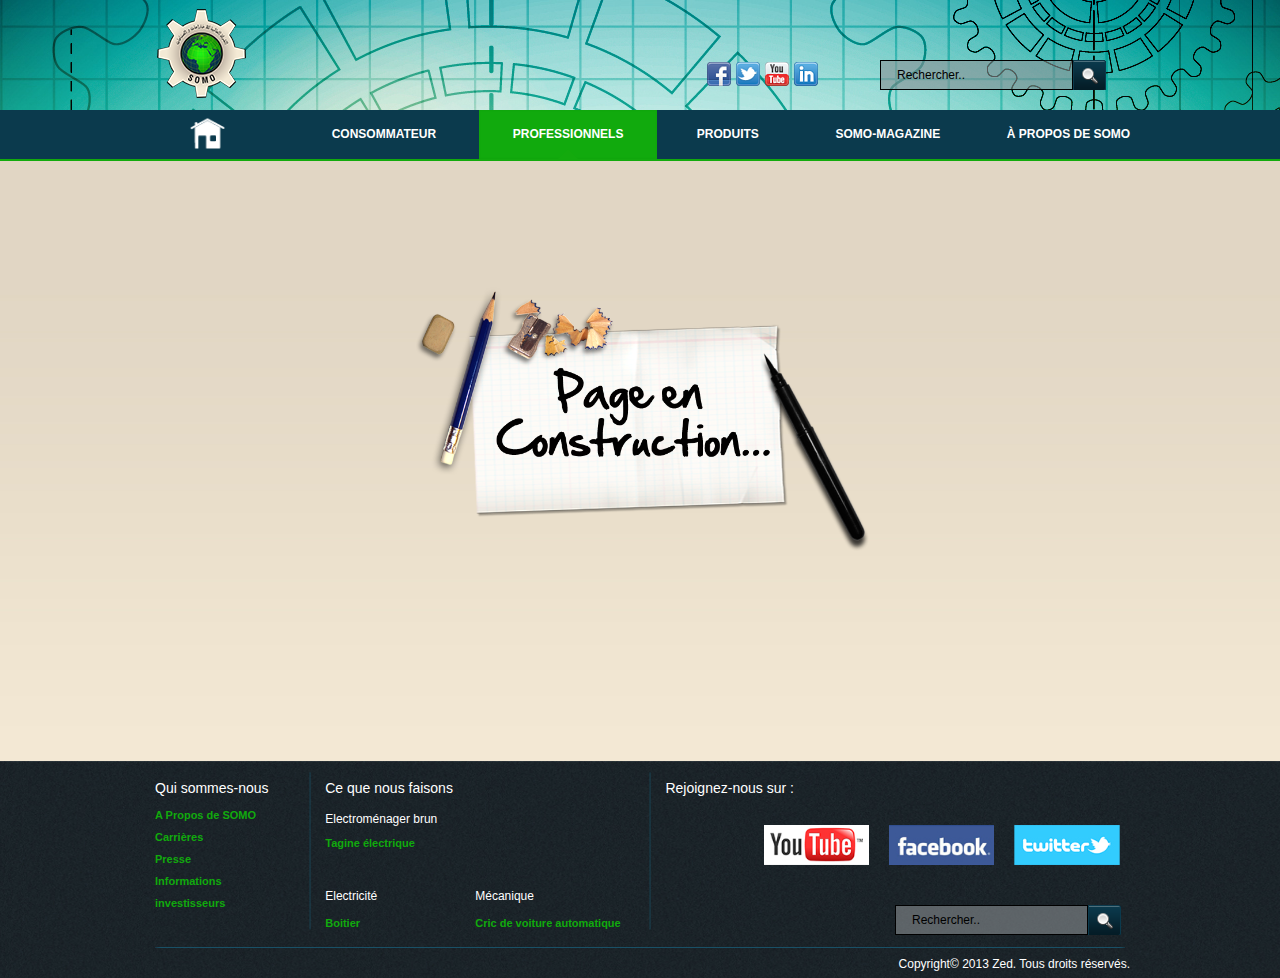
<file: professionnels.html>
<!DOCTYPE html>
<html lang="en">
    <head>
        <meta http-equiv="content-type" content="text/html; charset=utf-8" />
        <meta name="keywords" content="somo, somo, somo, somo" />
        <meta name="description" content="somo2 created" />
        <title>Somo - Produits</title>
        <link rel="icon" href="images/somo_logo.ico" />
        <link rel="stylesheet" href="styles/reset.css" type="text/css"/>
        <link rel="stylesheet" href="styles/style.css" type="text/css"/>
        <link rel="stylesheet" href="styles/grid.css" type="text/css"/>
        <link rel="stylesheet" href="styles/stylesMenu.css" type="text/css"/> 
        <script type="text/javascript" src="js/jquery-1.7.1.min.js"></script>       
        <script src='http://ajax.googleapis.com/ajax/libs/jquery/1.10.2/jquery.min.js'></script>
        <script type='text/javascript' src='js/menu_jquery.js'></script>
    </head>
    <body class="noBanner">   
        <div class="bgheader">
            <div class="header">
                <!--header -->
                <div class="center">
                    <div id="logo">
                        <a href="index.html" class="" ><img class="" src="images/logo2.png" alt="Somo"></a>
                    </div>
                    <div class="right">
                        <table>
                            <tr>
                                <td>
                                    <ul class="social">
                                        <li><a href="#" class="" ><img class="" src="images/soc4.png" alt=""></a></li>
                                        <li><a href="#" class="" ><img class="" src="images/soc3.png" alt=""></a></li>
                                        <li><a href="#" class="" ><img class="" src="images/soc2.png" alt=""></a></li>
                                        <li><a href="#" class="" ><img class="" src="images/soc1.png" alt=""></a></li>

                                    </ul>
                                </td>
                                <td><div id="searchTop">
                                        <form method="get">
                                            <input type="text" class="search" name="recherche" onfocus="if (this.value === 'Rechercher..')
                                                        this.value = '';" onblur="if (this.value === '' || this.value === ' ')
                                                        this.value = 'Rechercher..';" value="Rechercher.." >
                                            <input type="submit" id="search-button" class="submit" value=""/>
                                        </form>
                                    </div>
                                </td>
                            </tr>
                        </table> 
                    </div>
                    <div class="clear"></div>
                </div> 
                <div class="wrapper">
                    <div class='cssmenu'>
                        <ul>
                            <li><a href='index.html'><span><img class="homi" src="./images/home.png" height="46" alt="Accueil"/></span></a></li>
                            <li class='has-sub'><a href='Consomateur.html'><span>&nbsp;&nbsp;&nbsp;&nbsp;&nbsp;CONSOMMATEUR&nbsp;&nbsp;&nbsp;&nbsp;&nbsp;&nbsp;&nbsp;</span></a>
                                <ul>
                                    <li class='last'><a href='#'><span>Electrom&eacute;nager Brun</span></a></li>
                                </ul>
                            </li>
                            <li class='active has-sub'><a href='professionnels.html'><span>&nbsp;&nbsp;&nbsp;&nbsp;PROFESSIONNELS&nbsp;&nbsp;&nbsp;&nbsp;</span></a>
                                <ul>
                                    <li class='has-sub'><a href='#'><span>Electricit&eacute;</span></a>
                                        <ul>
                                            <li class='last'><a href='#'><span>Economiseur d'&eacute;lectricit&eacute;</span></a></li>
                                        </ul>
                                    </li>
                                    <li class='has-sub'><a href='#'><span>M&eacute;canique</span></a>
                                        <ul>
                                            <li class='last'><a href='#'><span>Cric Automatique</span></a></li>
                                        </ul>
                                    </li>
                                </ul>
                            </li>
                            <li class='has-sub'><a href='./products.html'><span>&nbsp;&nbsp;&nbsp;&nbsp;&nbsp;&nbsp;PRODUITS&nbsp;&nbsp;&nbsp;&nbsp;&nbsp;&nbsp;</span></a>
                                <ul>
                                    <li><a href='#'><span>Tous Nos Produits</span></a></li>
                                    <li class='last'><a href='#'><span>Ou acheter ?</span></a></li>
                                </ul>
                            </li>
                            <li class='has-sub'><a href='#'><span>&nbsp;&nbsp;&nbsp;&nbsp;&nbsp;SOMO-MAGAZINE&nbsp;&nbsp;&nbsp;&nbsp;&nbsp;</span></a>
                                <ul>
                                    <li class='last'><a href='#'><span>TAGINELEC magazine</span></a></li>
                                </ul>
                            </li>
                            <li class='has-sub'><a href='about.html'><span>&nbsp;&nbsp;&nbsp;&Agrave; PROPOS DE SOMO&nbsp;&nbsp;&nbsp;</span></a>
                                <ul>
                                    <li><a href='#'><span>Pr&eacute;sentation de l'Entreprise</span></a></li>
                                    <li><a href='#'><span>Entreprise Citoyenne</span></a></li>
                                    <li><a href='#'><span>Nos activit&eacute;s</span></a></li>
                                    <li><a href='#'><span>Nous contacter (Assistance produit)</span></a></li>
                                    <li><a href='#'><span>Rejoindre notre &eacute;quipe de travail</span></a></li>
                                    <li><a href='#'><span>Donn&eacute;es &Agrave; caract&egrave;re personnel</span></a></li>
                                    <li class='last'><a href='#'><span>Aspect juridique</span></a></li>
                                </ul>
                            </li>
                        </ul>
                    </div>
                </div>	

                <!-- content -->
                <div class="center">
                    <div class="content">
                        <div class="wrapper" style="height:500px">
                            <img src="images/page-en-construction.png" style="margin-top:100px; height:300px; display: block; margin-left: auto;margin-right: auto">
                            <div class="clear"></div>
                        </div>			
                    </div>
                </div>		
            </div>

        </div>

        <!-- footer -->
        <div class="footer">
            <div class="center">
                <div class="wrapper pl15">
                    <div class="foot_ul">
                        <h4>Qui sommes-nous</h4>
                        <ul class="foot">
                            <li><a class="link_1" href="#">A Propos de SOMO</a></li>
                            <li><a class="link_1" href="#">Carrières</a></li>
                            <li><a class="link_1" href="#">Presse</a></li>
                            <li><a class="link_1" href="#">Informations</a></li>
                            <li><a class="link_1" href="#">investisseurs</a></li>
                        </ul>
                        <div class="clear"></div>
                    </div>
                    <div class="foot_ul">
                        <img class="split" src="./images/splitter.png"/>
                    </div>
                    <div class="foot_ul">
                        <h4>Ce que nous faisons</h4>
                        <div class="little">Electroménager brun</div>
                        <ul class="foot">
                            <li><a class="link_1" href="#">Tagine électrique</a></li>

                        </ul>
                        <table style="margin-top: 25px; float: right;">
                            <tr>
                                <td width="130"><div class="little" style="display:inline-block;">Electricité</div>
                                    <ul class="foot">
                                        <li><a class="link_1" href="#">Boitier</a></li>
                                    </ul>
                                </td>
                                <td width="170"><div class="little" style="display:inline-block;">Mécanique</div>
                                    <ul class="foot">
                                        <li><a class="link_1" href="#" style="width: 170px">Cric de voiture automatique</a></li>
                                    </ul>
                                </td>
                            </tr>
                        </table>
                        <div class="clear"></div>
                    </div>
                    <div class="foot_ul">
                        <img class="split" src="./images/splitter.png"/>
                    </div>
                    <h4 style="padding-bottom:20px; text-align:left">Rejoignez-nous sur :</h4>
                    <div class="right">
                        <div id="socialLeft">
                            <ul>
                                <li><a href='index.html'><img src="./images/twitter.jpg" alt="Accueil" height="40" /></a></li>
                                <li><a href='index.html'><img src="./images/face.jpg" alt="Accueil" height="40"/></a></li>
                                <li><a href='index.html'><img src="./images/youtube.jpg" alt="Accueil" height="40"/></a></li>
                            </ul>
                        </div>
                        <div id="search">
                            <form method="get">
                                <input type="text" class="search" name="recherche" onfocus="if (this.value === 'Rechercher..')
                                                        this.value = '';" onblur="if (this.value === '' || this.value === ' ')
                                                        this.value = 'Rechercher..';" value="Rechercher.." >
                                <input type="submit" id="search-button" class="submit" value=""/>
                            </form>
                        </div>
                        <div class="clear"></div>
                        <div class="clear"></div>
                    </div>
                    <div id="down">
                        <div class="foot_ul">
                            <img class="splitH" src="./images/splitter-horizentale.png"/>
                        </div>
                        <div class="policy">Copyright© 2013 Zed. Tous droits réservés.</div>    
                        <div class="clear"></div>                   
                    </div>
                </div>
            </div>
        </div>
    </body>
</html>
</file>
<file: styles/style.css>
/* CSS Document */
/*-------------------------------- Global properties -------------------------------- */
html {width:100%; height:100%;}

body {
	background:url(../images/background.jpg) center top no-repeat #e2d7c4;
	background-color:#e2d7c4;
	color:#2f2f2f;
	font-family:Arial, Helvetica, sans-serif;
	font-size:12px; 
	line-height:18px; 
	min-width:1000px;
	height:100%; 
	}
	
.wrapper {
	width : 100%;
	} 
	
div.center {
	margin:0 auto; 
	width:1000px;
	}
	
.left {float:left!important;}
.right {
	float: right!important;
	display: inline;
}
.clear {clear: both;}
.blok {display:block;}
.bold {
	font-weight:bold;
	color:#000;
	}
	
.italic {
	font-style:italic;
	}
	
.orange {color:#f58016!important;}
	
h1{
	font-family:'proxima_nova_ltregular';
	font-size:40px;
	line-height:40px; 
	color:#0b3a4d; 
	font-weight:normal;
	padding:10px 0 32px;
	}

	
h2 {
	font-family:Arial, Helvetica, sans-serif;
	font-size:14px; 
	line-height:14px; 
	color:#000; 
	font-weight:bold;
	text-transform:uppercase;
	padding-bottom:10px;
	}	
	
h2.testname{
	font-family:Arial, Helvetica, sans-serif;
	font-size:12px; 
	line-height:12px; 
	color:#2f2f2f; 
	font-weight:bold;
	text-transform:uppercase;
	padding-bottom:10px;
	}	
	
h3{
	font-family:'proxima_nova_ltregular';
	font-size:24px; 
	line-height:24px; 
	color:#174e80; 
	font-weight:normal;
	padding-bottom:17px;
	text-transform:uppercase; 
	}	
	
h4{
	font-family:Arial, Helvetica, sans-serif; 
	font-size:14px; 
	line-height:14px; 
	color:#FFF; 
	padding-bottom:5px;
	font-weight:normal;
}	
.little{
	padding-top:10px;
	font-family:Arial, Helvetica, sans-serif; 
	font-size:12px; 
	color:#FFF; 
}
div.line {
	border: none;
	background-color: #c3c3c3;
	height:1px;
	width: 100%;
	margin-top: 26px;
	}	
/*==================== header ====================*/
.bgheader {
	/*background:url(../images/bg_header.jpg) center top no-repeat #333333;*/
	position:relative;
	margin:10 auto; 
	}

#logo {
	float:left;
	padding:0 0 0 15px;
	}
	
#logo a {
	display:block;
	}	
	
ul.social{
	width:180px;
	padding-top: 62px;
	padding-right:65px;
	}		
#searchTop {
	float: right;
	padding-top: 60px;
	height: 30px;
	width: 260px;
	}	
ul.social li {
	float: right;
	width: 16px;
	padding-left: 8px;
	margin-right: 5px;
	}	
	
ul.social li a{
	display:block;
	}	
	
.bg_menu{
	background:url(../images/bg_menu.jpg) left top repeat-x;
	height:53px; 
	width:100%;
	}

ul.menu {
	float:right;
	right:50%;
	position:relative;
	}
	
.menu li {
	float:left; 
	left:50%;
	position:relative;
	}


.menu li a {
	display:inline-block;
	float:left;
	font-family:'proxima_nova_rgregular'; 
	font-size:15px; 
	line-height:15px; 
	color:#333333; 
	font-weight:bold;
	text-decoration:none;
	text-transform:uppercase;
	text-align:center;
	padding:18px 0; 
	width: 163px;
	font-style:normal;
	}

.menu li a:hover, .menu li a:active {
	display:inline-block;
	float:left;
	font-family:'proxima_nova_rgregular'; 
	font-size:15px; 
	line-height:15px; 
	color:#ede9e9; 
	font-weight:bold;
	padding:18px 0; 
	text-align:center;
	text-decoration:none;
	text-transform:uppercase;
	}	

/*==================== slider ====================*/	
.slider {
	background:#717171;
	position: relative;
	width:100%;
	height:250px;
	padding:0;
	}
	
.slider img {
	position:absolute;
	z-index:0;
	top: 0;
	}
	
.slider p {
	width:400px;
	font-size:40px; 
	line-height:40px;
	font-family:'proxima_nova_ltregular';
	text-transform: normal;
	padding-left:46px;
	position:absolute;
	z-index:1;
	top: 60px;
	}
	
.slider p.second {
	top: 94px;}
	
.slider span{
	color:#9da11b;
	font-family:'proxima_nova_ltregular';
	font-size:80px; 
	line-height:80px; 
	color:#9da11b; 
	text-transform:uppercase;
	padding-left:46px;
	position:absolute;
	z-index:1;
	top: 138px;
	}
	
.light {
	opacity: 0.5;
	filter: alpha(opacity=50);
	-webkit-transition: all 0.5s ease 0s;
    -o-transition: all 0.5s ease 0s;
	-moz-transition: all 0.5s ease 0s;
	}	
	
.light:hover {
	opacity: 1;
	filter: alpha(opacity=100),
	}
	
/*==================== footer ====================*/
.footer {
	background: url(../images/bg_footer2.jpg) center top no-repeat;
	padding-top: 20px;
	margin: 0 auto;
	/* padding-top: 20px;*/
 	} 

.footer .center{ 
	background: none!important;
	}
	
.foot_ul{
	float: left;
	}

ul.foot li a{
	display:block;
	font-family:Arial, Helvetica, sans-serif;
	font-size:11px;
	line-height:14px;
	margin-top: 8px;
	color:#11aa0d;
	text-decoration:none;
	width:150px;
	font-weight:bold;
	}
	
ul.foot li a:hover{
	display: block;
	font-family: Arial, Helvetica, sans-serif;
	font-size: 11px;
	line-height: 14px;
	margin-top: 8px;
	color: #fff;
	text-decoration: underline;
	}

#search {
	float: right;
	padding-top: 30px;
	height: 30px;
	width: 260px;
	}	

.search {
	float: left;
	background: rgb(139, 144, 147);
    background: rgba(139, 144, 147, .6);
	color: #000;
	width: 170px;
	height: 28px;
	font-size: 12px;
	line-height: 20px;
	border: 1px solid #000;
	padding-left: 16px;
	}
.submit{
width: 33px;
height: 30px;
float: left;
background: url(../images/search1.png) left top no-repeat;
border: none;
}
.submit:hover{
float: left;
background: url(../images/search1.png) left bottom no-repeat;
}
a.searchbutton {
    display: block; 
	float:right;
	background:url(../images/bg_search.gif) left top repeat-x;
	border-radius: 4px; 
	font-family:Arial, Helvetica, sans-serif;
	font-size:12px;
	line-height:12px;
	padding: 11px 6px;
	color:#dade37;
	text-decoration:none;
	}
	
a.searchbutton:hover {
	display: block; 
	float:right;
	border-radius: 4px; 
	font-family:Arial, Helvetica, sans-serif;
	font-size:12px;
	line-height:12px;
	padding: 11px 6px;
	color:#dade37;
	text-decoration:none;
	}

.splitH {
	padding-top:10px;
	display: block; 
	margin-left: auto;
	margin-right: auto;
	width:970px;
}
	
.policy {
	float:right
	padding-top:35px;
	color: #fff;
	text-align: left;
	float: right;
	padding-right: 25px;
	padding-bottom: 5px;
	margin-top: 5px;
	}
	
.policy span {
	color: #11aa0d;
	cursor:pointer;
	text-decoration:underline;
	}
	
.policy span:hover {
	cursor:pointer;
	text-decoration:none;
	}	

/*==================== home page ====================*/
.news {
	display:block;
	width:100%;
		padding-bottom:18px;
	}

.news span {
	display:block;
	width:120px;
	font-family:'bebas_neueregular';
	font-size:24px; 
	line-height:22px; 
	color:#11aa0d; 
	padding-bottom:18px;
	}
		
/*==================== services page ====================*/	

ul.servic a {
	display:block;
	background:url(../images/serv_pinn.png) center left no-repeat;
	width: 180px;
	padding-left: 20px;
	font-family:Arial, Helvetica, sans-serif;
	font-size:12px;
	line-height:18px;
	font-weight:bold;
	text-transform:uppercase;
	font-weight:bold;
	text-decoration:none;
	color:#2f2f2f;
	margin-bottom: 15px;
	}	
	
ul.servic a:hover {	
	color:#63650a;
	text-decoration:underline;
	line-height:18px;
	}

/*==================== contact page ====================*/		
.adress {
	font-family:Arial, Helvetica, sans-serif;
	font-size:12px;
	line-height:28px;
	text-decoration:none; 
	}
	
.adress span{	
	text-decoration:underline;
	cursor:pointer;
	}
	
.adress span:hover	{	
	text-decoration:none;
	cursor:pointer;
	}
	
.adress tr {width:400px;}

.adress, table td {
	border: none;
	font-size: 12px;
	line-height: 23px;
	text-align: left;
	font-weight: normal;
	}
/*==================== contact form ====================*/	

/* Label */
label  {
	color:#2f2f2f;
	font-family:Arial, Helvetica, sans-serif;
	font-size:12px;
	line-height:22px;
	width: 107px;
	margin: 0px;
	float: left;
	text-align: left center;
	text-transform:uppercase;
	}

/* Input, Textarea */
input{ 
	float: right;
	background-color:#f7f7f7;
	width:320px;                          
	height:40px;
	border: 1px #c9c9c9 solid;
	font-family:Arial, Helvetica, sans-serif;
	font-size:12px;
	color:#888;
	padding: 0 5px;
	margin-bottom:18px;
	}

textarea{
	float: right;
	background-color:#f7f7f7;
	width:320px;
	height:103px;
	font-family:Arial, Helvetica, sans-serif;
	font-size:12px;
	color:#888;
	margin-bottom:18px; 
	line-height:22px;
	border: 1px #c9c9c9 solid;; 
	padding:5px;
	}	

#sub {
	display:block;
	float:left;
	width:90px;
	background-color:#e02d49;
	padding:4px 16px;
	margin-right: 20px;
	font-family:'proxima_nova_rgbold'!important;
	text-transform:uppercase;
	font-size:15px; 
	line-height:15px; 
	color:#fff; 
	text-decoration:none;
	}
   
#sub:hover {
	text-decoration:none;
	background:#8f9212;
	}
		
/* Generated by Font Squirrel (http://www.fontsquirrel.com) */
/*==================== font-face ====================*/
@font-face {
    font-family: 'bebas_neueregular';
    src: url('bebasneue-webfont.eot');
    src: url('bebasneue-webfont.eot?#iefix') format('embedded-opentype'),
         url('bebasneue-webfont.woff') format('woff'),
         url('bebasneue-webfont.ttf') format('truetype'),
         url('bebasneue-webfont.svg#bebas_neueregular') format('svg');
    font-weight: normal;
    font-style: normal;
	}
	
@font-face {
    font-family: 'proxima_nova_rgbold';
    src: url('proximanova-bold-webfont.eot');
    src: url('proximanova-bold-webfont.eot?#iefix') format('embedded-opentype'),
         url('proximanova-bold-webfont.woff') format('woff'),
         url('proximanova-bold-webfont.ttf') format('truetype'),
         url('proximanova-bold-webfont.svg#proxima_nova_rgbold') format('svg');
    font-weight: normal;
    font-style: normal;
	}

@font-face {
    font-family: 'proxima_nova_ltregular';
    src: url('proximanova-light-webfont.eot');
    src: url('proximanova-light-webfont.eot?#iefix') format('embedded-opentype'),
         url('proximanova-light-webfont.woff') format('woff'),
         url('proximanova-light-webfont.ttf') format('truetype'),
         url('proximanova-light-webfont.svg#proxima_nova_ltregular') format('svg');
    font-weight: normal;
    font-style: normal;
	}

@font-face {
    font-family: 'proxima_nova_rgregular';
    src: url('proximanova-regular-webfont.eot');
    src: url('proximanova-regular-webfont.eot?#iefix') format('embedded-opentype'),
         url('proximanova-regular-webfont.woff') format('woff'),
         url('proximanova-regular-webfont.ttf') format('truetype'),
         url('proximanova-regular-webfont.svg#proxima_nova_rgregular') format('svg');
    font-weight: normal;
    font-style: normal;
	}
.noBanner {
	background:url(../images/background2.jpg) center top no-repeat #e2d7c4;
	background-color:#e2d7c4;
}
</file>
<file: styles/grid.css>
/* CSS Document */
#socialLeft ul
{
float:right;
margin-right:25px;
padding-left:20px;
padding: 0;
list-style-type: none;
}

#socialLeft ul li {
 margin:10px;
float:right;
display: inline-bloc; 
}

.split{
	margin-right: 10px;
	margin-top: -10px;
	height: 160px;
}

/* Grid >> Global
----------------------------------------------------------------------------------------------------*/	

.mb6 {
	margin-bottom:6px;
	}
.mr30 {
	margin-right:30px;
	}
	
.mr35 {
	margin-right: 20px;
	}
	
.mt14 {
	margin-top: 14px;
	text-align: justify;
	}	
	
.pt20 {
	padding-top:20px;
	}
	
.pr20 {
	padding-right:20px;
	}
	
.pt25 {
	padding-top:25px;
	}

.mt30 {
	margin-top:30px;
	}
	
.pl15 {
	padding-left:15px;
	}
	
/* Grid >> Global
----------------------------------------------------------------------------------------------------*/
.grid_1,
.grid_2,
.grid_3,
.grid_4,
.grid_5,
.grid_6,
	{
	display:inline;
	float: left;
	position: relative;
	}
	
/* Grid - content >> Global
----------------------------------------------------------------------------------------------------*/
.content .grid_1{
	width: 690px;
	float: left;
	padding-bottom: 20px;

	}

.content .grid_2{
	width: 260px;
	float: right;
	padding: 20px 0px 0px 10px;
	}

.content .grid_3{
	width: 210px;
	float: left;
	}
	
.content .grid_4{
	width:310px;
	float: left;
	}
		
.content .grid_5{
	width:440px;
	float: left;
	}	
	
.content .grid_6{
	width:200px;
	float: left;
	}	

/* Box >> Global
----------------------------------------------------------------------------------------------------*/

.img {
	float:left;
	padding:4px;
	}	

.imgpr {float:left;

	background-color:#fff;
	padding:4px;
	}

.imgpr:hover {
	float:left;

	background-color:#63650a;
	padding:4px;
	}
	
.partn_box{
	width:180px;
	float: left;
	margin-right:35px;
	}
	
.partn_box .img:hover{
	border: 5px #e02d49 solid;
	}
/* background >>
----------------------------------------------------------------------------------------------------*/
	
/* link >>
----------------------------------------------------------------------------------------------------*/
a{	
	text-decoration:underline;
	color:#2f2f2f; 
	}
	
a:hover{
	text-decoration:none;
	}

a.button {
	display:block;
	float:left;
	background-color:#e02d49;
	padding:9px 18px;
	margin-right: 20px;
	font-family:'bebas_neueregular';
	font-size:22px; 
	line-height:22px; 
	color:#e8e8e8; 
	margin-top: 22px;
	text-decoration:none;
	border-radius: 14px;
	
	}
	
a.button:hover {
	text-decoration:none;
	background:#0d3153;
	font-style:normal;
	}

a:hover img.img {

	}	
	
a.read_more{
	display: block;
	float: right;
	font-family: Arial, Helvetica, sans-serif;
	font-size: 12px;
	line-height: 18px;
	color: #63650a;
	text-decoration: underline;
	text-transform: uppercase;
	padding-top: 10px;
	}	
	
a.read_more:hover{
	display: block;
	float: right;
	font-family: Arial, Helvetica, sans-serif;
	font-size: 12px;
	line-height: 18px;
	color: #63650a;
	text-decoration: none;
	text-transform: uppercase;
	padding-top: 10px;
	}
	
a.link{
	display:block;
	float:left;
	font-family:Arial, Helvetica, sans-serif;
	font-size:12px; 
	line-height:12px; 
	color:#2f2f2f; 
	font-weight:bold;
	text-decoration: none;
	}
		
 a.link:hover{
 	display:block;
	float:left;
	font-family:Arial, Helvetica, sans-serif;
	font-size:12px; 
	line-height:12px; 
	color:#63650a; 
	font-weight:bold;
	text-decoration: underline;
	}	
	
/* CSS Document */
.content .grid_1_1 {
	width: 690px;
	float: right;
	margin: 40px 0px 40px 0px;
	padding: 0px 0px 0px 25px;
	border-left: 1px solid #888888;
}
.content .grid_2_1 {
	width: 250px;
	float: left;
	margin: 40px 0px 40px 0px;
	padding: 0px 0px 0px 0px;
}
</file>
<file: styles/stylesMenu.css>
.cssmenu ul,
.cssmenu li,
.cssmenu span,
.cssmenu a {
  margin: 0;
  padding: 0;
  position: relative;
}
.cssmenu {
  height: 49px;
  /*border-radius: 5px 5px 0 0;
  -moz-border-radius: 5px 5px 0 0;
  -webkit-border-radius: 5px 5px 0 0;*/
  background: #0b3a4d;
  /*background: -moz-linear-gradient(top, #fefefe 0%, #eee9f0 100%);
  background: -webkit-gradient(linear, left top, left bottom, color-stop(0%, #fefefe), color-stop(100%, #eee9f0));
  background: -webkit-linear-gradient(top, #fefefe 0%, #eee9f0 100%);
  background: -o-linear-gradient(top, #fefefe 0%, #eee9f0 100%);
  background: -ms-linear-gradient(top, #fefefe 0%, #eee9f0 100%);
  background: linear-gradient(top, #fefefe 0%, #eee9f0 100%);*/
  border-bottom: 2px solid #13aa0d;
  width: auto;
}
.cssmenu:after,
.cssmenu ul:after {
  content: '';
  display: block;
  clear: both;
}
.cssmenu a {
  background: #0b3a4d;
  /*background: -moz-linear-gradient(top, #fefefe 0%, #ececec 100%);
  background: -webkit-gradient(linear, left top, left bottom, color-stop(0%, #fefefe), color-stop(100%, #ececec));
  background: -webkit-linear-gradient(top, #fefefe 0%, #ececec 100%);
  background: -o-linear-gradient(top, #fefefe 0%, #ececec 100%);
  background: -ms-linear-gradient(top, #fefefe 0%, #ececec 100%);
  background: linear-gradient(top, #fefefe 0%, #ececec 100%);*/
  color: #FFF;
  display: inline-block;
  font-family: Helvetica, Arial, Verdana, sans-serif;
  font-size: 12px;
  line-height: 49px;
  padding: 0 20px;
  font-weight:bold;
  text-decoration: none;
}
.homi {
	border-bottom: 10px;
}

.bg_menu{
	background:url(bg_menu.jpg) left top repeat-x;
	height:53px; 
	width:100%;
}

.cssmenu ul {
  list-style: none;
}
.cssmenu > ul {
		float:right;
	right:50%;
	position:relative;
}
.cssmenu > ul > li {
  float:left; 
	left:50%;
	position:relative;
}
.cssmenu > ul > li > a {
  color: #FFF;
  font-size: 12px;
}
.cssmenu > ul > li:hover:after {
  content: '';
  display: block;
  width: 0;
  height: 0;
  position: absolute;
  left: 50%;
  bottom: 0;
  border-left: 10px solid transparent;
  border-right: 10px solid transparent;
  border-bottom: 10px solid #13aa0d;
  margin-left: -10px;
}
.cssmenu > ul > li:first-child > a {
  /*border-radius: 5px 0 0 0;
  -moz-border-radius: 5px 0 0 0;
  -webkit-border-radius: 5px 0 0 0;*/
}
.cssmenu > ul > li.active:after {
  content: '';
  display: block;
  width: 0;
  height: 0;
  position: absolute;
  left: 50%;
  bottom: 0;
  border-left: 10px solid transparent;
  border-right: 10px solid transparent;
  border-bottom: 10px solid #13aa0d;
  margin-left: -10px;
  height:49px;
}
.cssmenu > ul > li.active > a {
  -moz-box-shadow: inset 0 0 2px rgba(0, 0, 0, 0.1);
  -webkit-box-shadow: inset 0 0 2px rgba(0, 0, 0, 0.1);
  box-shadow: inset 0 0 2px rgba(0, 0, 0, 0.1);
  background: #11aa0d;
  height:49px;
  /*background: -moz-linear-gradient(top, #ececec 0%, #ffeeff ef 100%);
  background: -webkit-gradient(linear, left top, left bottom, color-stop(0%, #ececec), color-stop(100%, #ffeeff ef));
  background: -webkit-linear-gradient(top, #ececec 0%, #ffeeff ef 100%);
  background: -o-linear-gradient(top, #ececec 0%, #ffeeff ef 100%);
  background: -ms-linear-gradient(top, #ececec 0%, #ffeeff ef 100%);
  background: linear-gradient(top, #ececec 0%, #ffeeff ef 100%);*/
}
.cssmenu > ul > li:hover > a {

  /*background: -moz-linear-gradient(top, #ececec 0%, #ffeeff ef 100%);
  background: -webkit-gradient(linear, left top, left bottom, color-stop(0%, #ececec), color-stop(100%, #ffeeff ef));
  background: -webkit-linear-gradient(top, #ececec 0%, #ffeeff ef 100%);
  background: -o-linear-gradient(top, #ececec 0%, #ffeeff ef 100%);
  background: -ms-linear-gradient(top, #ececec 0%, #ffeeff ef 100%);
  background: linear-gradient(top, #ececec 0%, #ffeeff ef 100%);*/
  -moz-box-shadow: inset 0 0 2px rgba(0, 0, 0, 0.1);
  -webkit-box-shadow: inset 0 0 2px rgba(0, 0, 0, 0.1);
  box-shadow: inset 0 0 2px rgba(0, 0, 0, 0.1);
}
.cssmenu .active.has-sub{
	/* [disabled]z-index: 1; */
}
.cssmenu .active.has-sub:hover > ul{
	display: block;
}
.cssmenu .has-sub {
  z-index: 1;
}
.cssmenu .has-sub:hover > ul {
  display: block;
}
.cssmenu .has-sub ul {
  display: none;
  position: absolute;
  width: 200px;
  top: 100%;
}

.cssmenu .has-sub ul li a {
  background-color: rgba(78, 78, 78, 0.88);
  /*background: #4e4e4e;*/
  /*border-bottom: 1px dotted #18d911;*/

  filter: none;
  font-size: 11px;
  display: block;
  line-height: 100%;
  padding: 10px;
  color: #ffffff;
  font-weight:normal;
}
.cssmenu .has-sub ul li:hover a {
  background: #0e7b09;
}
.cssmenu .has-sub .has-sub:hover > ul {
  display: block;
}
.cssmenu .has-sub .has-sub ul {
  display: none;
  position: absolute;
  left: 100%;
  font-weight:normal;
  top: 0;
}
.cssmenu .has-sub .has-sub ul li a {
  background-color: rgba(78, 78, 78, 0.88);
  font-weight:normal;
  /*border-right: 1px dotted #18d911;*/
}
.cssmenu .has-sub .has-sub ul li a:hover {
  background: #0b6308;
}
</file>
<file: styles/MenuVerticale.css>
@import url(http://fonts.googleapis.com/css?family=Lato);
@charset 'UTF-8';
/* Base Styles */
#Vcssmenu,
#Vcssmenu ul,
#Vcssmenu li,
#Vcssmenu a {
  margin: 0;
  padding: 0;
  border: 0;
  list-style: none;
  font-weight: normal;
  text-decoration: none;
  line-height: 1;
  font-family: 'Lato', sans-serif;
  font-size: 14px;
  position: relative;
}
#Vcssmenu a {
  line-height: 1.3;
  padding: 6px 15px;
}
#Vcssmenu {
  width: 250px;
}
#Vcssmenu > ul > li {
  cursor: pointer;
  border-bottom: 1px solid #797a80;
}
#Vcssmenu > ul > li:Vlast-child {
  border-bottom: 1px solid #3e3d3c;
}
#Vcssmenu > ul > li > a {
  font-size: 13px;
  display: block;
  color: #ffffff;
  text-shadow: 0 1px 1px #000;
  background: #0b3a4c;
/*  background: -moz-linear-gradient(#6a6b72 0%, #4c4e53 100%);
  background: -webkit-gradient(linear, left top, left bottom, color-stop(0%, #6a6b72), color-stop(100%, #4c4e53));
  background: -webkit-linear-gradient(#6a6b72 0%, #4c4e53 100%);
  background: linear-gradient(#6a6b72 0%, #4c4e53 100%);*/
}
#Vcssmenu > ul > li > a:hover {
  text-decoration: none;
}
#Vcssmenu > ul > li.active {
  border-bottom: none;
}
#Vcssmenu > ul > li.active > a {
  background: #11aa0d;
  /*background: -moz-linear-gradient(#a5ce27 0%, #709400 100%);
  background: -webkit-gradient(linear, left top, left bottom, color-stop(0%, #a5ce27), color-stop(100%, #709400));
  background: -webkit-linear-gradient(#a5ce27 0%, #709400 100%);
  background: linear-gradient(#a5ce27 0%, #709400 100%);*/
  color: #fff;
  text-shadow: 0 1px 1px #a5ce27;
}
#Vcssmenu > ul > li.Vhas-sub > a:after {
  content: '';
  position: absolute;
  top: 10px;
  right: 10px;
  border: 5px solid transparent;
  border-left: 5px solid #ffffff;
}
#Vcssmenu > ul > li.Vhas-sub.active > a:after {
  right: 14px;
  top: 12px;
  border: 5px solid transparent;
  border-top: 5px solid #fff;
}
/* Sub menu */
#Vcssmenu ul ul {
  padding: 0;
  display: none;
}
#Vcssmenu ul ul a {
  display: block;
  color: #222222;
  font-size: 13px;
}
#Vcssmenu ul ul li {
  border-bottom: 1px solid #c9c9c9;
}
#Vcssmenu ul ul li.odd a {

}
#Vcssmenu ul ul li:Vlast-child {
  border: none;
}
</file>
<file: slider/style.css>
#slider-container1 { 
	zoom: 1; 
	position: relative; 
	max-width:1000px;
	margin:0px auto 0px;
	z-index:0;
	border:0px solid #FFFFFF;
	text-align:left; /* reset align=center */
}
* html #slider-container1{ width:1000px }
#slider-container1 .ws_images ul{
	position:relative;
	width: 10000%; 
	height:auto;
	left:0;
	list-style:none;
	margin:0;
	padding:0;
	border-spacing:0;
	overflow: visible;
	/*table-layout:fixed;*/
}
#slider-container1 .ws_images ul li{
	width:1%;
	line-height:0; /*opera*/
	float:left;
	font-size:0;
	padding:0 0 0 0 !important;
	margin:0 0 0 0 !important;
}

#slider-container1 .ws_images{
	position: relative;
	left:0;
	top:0;
	width:100%;
	height:100%;
	overflow:hidden;
}
#slider-container1 .ws_images a{
	width:100%;
	display:block;
	color:transparent;
}
#slider-container1 img{
	max-width: none !important;
}
#slider-container1 .ws_images img{
	width:100%;
	border:none 0;
	max-width: none;
	padding:0;
}
#slider-container1 a{ 
	text-decoration: none; 
	outline: none; 
	border: none; 
}

#slider-container1  .ws_bullets { 
	font-size: 0px; 
	float: left;
	position:absolute;
	z-index:70;
}
#slider-container1  .ws_bullets div{
	position:relative;
	float:left;
}
#slider-container1  .wsl{
	display:none;
}
#slider-container1 sound, 
#slider-container1 object{
	position:absolute;
}

#slider-container1  .ws_bullets { 
	padding: 15px;
}
#slider-container1 .ws_bullets a { 
	margin-left:3px;
	width:13px;
	height:13px;
	background: url(./bullets.png) left 50% no-repeat;
	float: left; 
	text-indent: -4000px; 
	position:relative;
	color:transparent;
}
#slider-container1 .ws_bullets a.ws_selbull, #slider-container1 .ws_bullets a:hover{
	background-position: right 50%;
}
#slider-container1 a.ws_next, #slider-container1 a.ws_prev {
	position:absolute;
	display:none;
	top:50%;
	margin-top:-28px;
	z-index:90;
	height: 48px;
	width: 48px;
	background-image: url(./arrows3.png);
}
#slider-container1 a.ws_next{
	background-position: 100% 0;
	right:5px;
}
#slider-container1 a.ws_prev {
	left:5px;
	background-position: 0 0; 
}
#slider-container1 a.ws_next:hover{
	background-position: 100% 100%;
}
#slider-container1 a.ws_prev:hover {
	background-position: 0 100%; 
}
* html #slider-container1 a.ws_next,* html #slider-container1 a.ws_prev{display:block}
#slider-container1:hover a.ws_next, #slider-container1:hover a.ws_prev {display:block}

/* top right */
#slider-container1 .ws_bullets {
	top:0;
    right: 0;
}

#slider-container1 .ws_images ul{
	animation: wsBasic 12.4s infinite;
	-moz-animation: wsBasic 12.4s infinite;
	-webkit-animation: wsBasic 12.4s infinite;
}
@keyframes wsBasic{0%{left:-0%} 20.97%{left:-0%} 25%{left:-100%} 45.97%{left:-100%} 50%{left:-200%} 70.97%{left:-200%} 75%{left:-300%} 95.97%{left:-300%} }
@-moz-keyframes wsBasic{0%{left:-0%} 20.97%{left:-0%} 25%{left:-100%} 45.97%{left:-100%} 50%{left:-200%} 70.97%{left:-200%} 75%{left:-300%} 95.97%{left:-300%} }
@-webkit-keyframes wsBasic{0%{left:-0%} 20.97%{left:-0%} 25%{left:-100%} 45.97%{left:-100%} 50%{left:-200%} 70.97%{left:-200%} 75%{left:-300%} 95.97%{left:-300%} }
</file>
